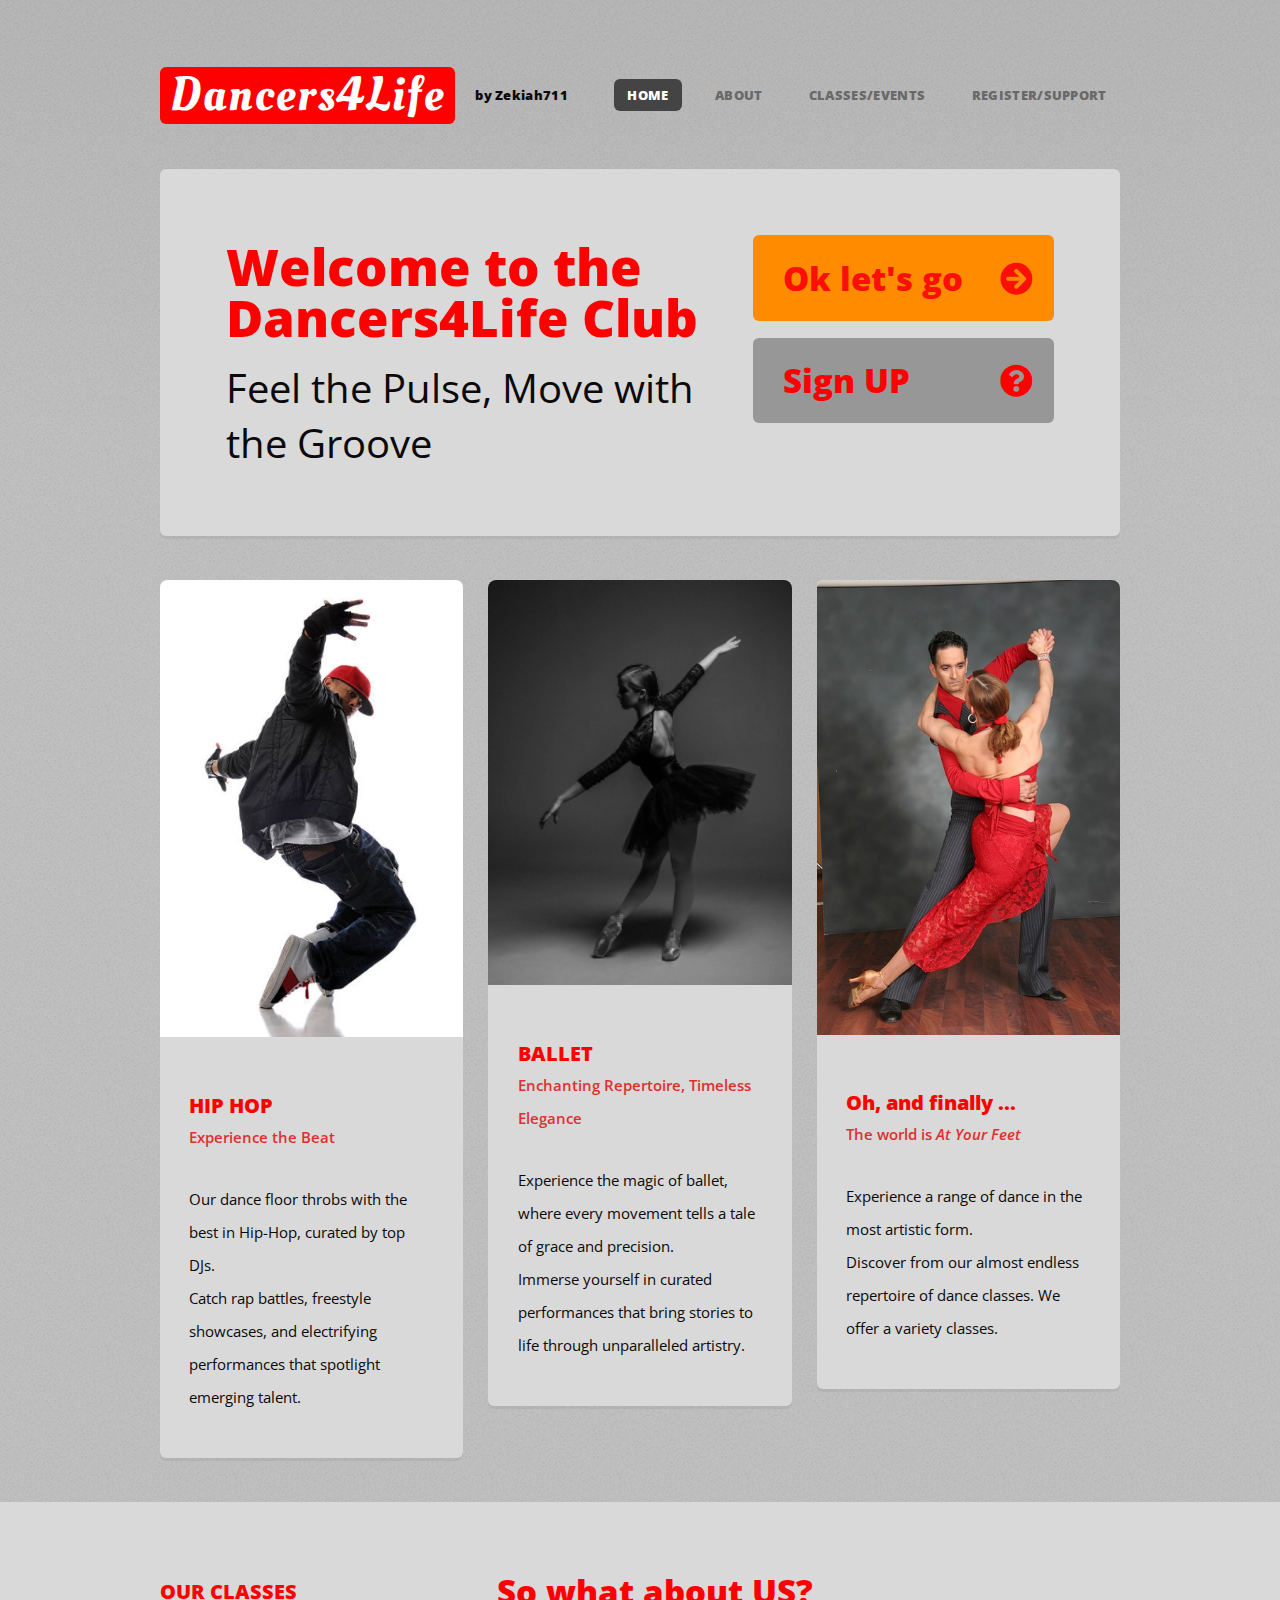
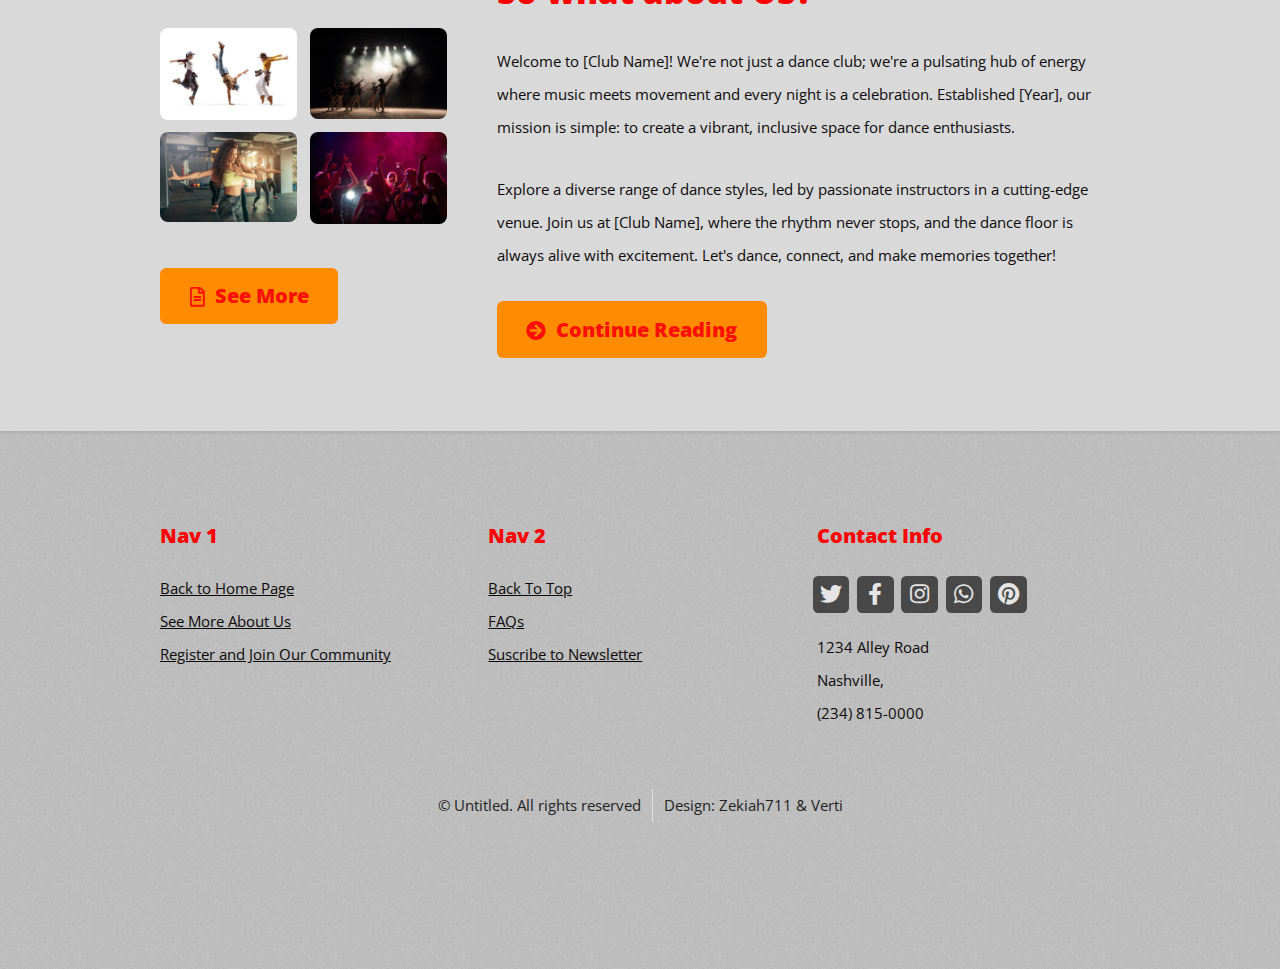
<file: index.html>
<!DOCTYPE HTML>
<html>
	<head>
		<title>Dancers4Life Club</title>
		<meta charset="utf-8" />
		<meta name="viewport" content="width=device-width, initial-scale=1, user-scalable=no" />
		<link rel="stylesheet" href="assets/css/main.css" />
	</head>
	<body class="is-preload homepage">
		<div id="page-wrapper">

			<!-- Header -->
				<div id="header-wrapper">
					<header id="header" class="container">

						<!-- Logo -->
							<div id="logo">
								<h1><a href="index.html">Dancers4Life</a></h1>
								<span>by Zekiah711</span>
							</div>

						<!-- Nav -->
							<nav id="nav">
								<ul>
									<li class="current"><a href="index.html">HOME</a></li>
									<li><a href="about.html">ABOUT</a></li>
									<li><a href="classes.html">CLASSES/EVENTS</a></li>
									<li><a href="contact.html">REGISTER/SUPPORT</a></li>
								</ul>
							</nav>

					</header>
				</div>

			<!-- Banner -->
				<div id="banner-wrapper">
					<div id="banner" class="box container">
						<div class="row">
							<div class="col-7 col-12-medium">
								<h2>Welcome to the Dancers4Life Club </h2>
								<p>Feel the Pulse, Move with the Groove </p>
							</div>
							<div class="col-5 col-12-medium">
								<ul>
									<li><a href="classes.html" class="button large icon solid fa-arrow-circle-right">Ok let's go</a></li>
									<li><a href="contact.html" class="button alt large icon solid fa-question-circle">Sign UP</a></li>
								</ul>
							</div>
						</div>
					</div>
				</div>

			<!-- Features -->
				<div id="features-wrapper">
					<div class="container">
						<div class="row">
							<div class="col-4 col-12-medium">

								<!-- Box -->
									<section class="box feature">
										<a href="classes.html" class="image featured"><img src="images/hiphop_homepage.jpg" alt="" /></a>
										<div class="inner">
											<header>
												<h2>HIP HOP </h2>
												<p><b>Experience the Beat</b></p>
											</header>
											<p>Our dance floor throbs with the best in Hip-Hop, curated by top DJs. <br>
											   Catch rap battles, freestyle showcases, and electrifying performances that spotlight emerging talent.
											</p>
										</div>
									</section>

							</div>
							<div class="col-4 col-12-medium">

								<!-- Box -->
									<section class="box feature">
										<a href="classes.html" class="image featured"><img src="images/ballet_homepage.jpg" alt="" /></a>
										<div class="inner">
											<header>
												<h2>BALLET</h2>
												<p><b>Enchanting Repertoire, Timeless Elegance</b></p>
											</header>
											<p>Experience the magic of ballet, where every movement tells a tale of grace and precision. <br>
												Immerse yourself in curated performances that bring stories to life through unparalleled artistry.
											</p>
										</div>
									</section>

							</div>
							<div class="col-4 col-12-medium">

								<!-- Box -->
									<section class="box feature">
										<a href="classes.html" class="image featured"><img src="images/salsa_homepage.jpg" alt="" /></a>
										<div class="inner">
											<header>
												<h2>Oh, and finally ...</h2>
												<p><b>The world is <i>At Your Feet</i></b></p>
											</header>
											<p>Experience a range of dance in the most artistic form.<br>
											  Discover from our almost endless repertoire of dance classes. We offer a variety classes.
											</p>
										</div>
									</section>

							</div>
						</div>
					</div>
				</div>

			<!-- Main -->
				<div id="main-wrapper">
					<div class="container">
						<div class="row gtr-200">
							<div class="col-4 col-12-medium">

								<!-- Sidebar -->
									<div id="sidebar">
										<section class="widget thumbnails">
											<h3>OUR CLASSES</h3>
											<div class="grid">
												<div class="row gtr-50">
													<div class="col-6"><a href="#" class="image fit"><img src="images/small_home01.jpg" alt="" /></a></div>
													<div class="col-6"><a href="#" class="image fit"><img src="images/small_home02.jpg" alt="" /></a></div>
													<div class="col-6"><a href="#" class="image fit"><img src="images/small_home03.jpg" alt="" /></a></div>
													<div class="col-6"><a href="#" class="image fit"><img src="images/small_home04.jpg" alt="" /></a></div>
												</div>
											</div>
											<a href="classes.html" class="button icon fa-file-alt">See More</a>
										</section>
									</div>

							</div>
							<div class="col-8 col-12-medium imp-medium">

								<!-- Content -->
									<div id="content">
										<section class="last">
											<h2>So what about US?</h2>
											<p>
												Welcome to [Club Name]! We're not just a dance club; we're 
												a pulsating hub of energy where music meets movement and every 
												night is a celebration. Established [Year], our mission is simple: 
												to create a vibrant, inclusive space for dance enthusiasts.
											</p>
											<p>
												Explore a diverse range of dance styles, led by passionate instructors in a
												cutting-edge venue. Join us at [Club Name], where the rhythm never 
												stops, and the dance floor is always alive with excitement. 
												Let's dance, connect, and make memories together!
											</p>
											<a href="about.html" class="button icon solid fa-arrow-circle-right">Continue Reading</a>
										</section>
									</div>

							</div>
						</div>
					</div>
				</div>


				<!-- Footer -->
				<div id="footer-wrapper">
					<footer id="footer" class="container">
						<div class="row">
						
	
							<!-- </div> -->
							<div class="col-4 col-6-medium col-12-small">
	
								<!-- Links -->
									<section class="widget links">
										<h3>Nav 1</h3>
										<ul class="style2">
											<li><a href="index.html">Back to Home Page</a></li>
											<li><a href="about.html">See More About Us</a></li>
											<li><a href="contact.html">Register and Join Our Community</a></li>
										</ul>
									</section>
	
							</div>
							<div class="col-4 col-6-medium col-12-small">
	
								<!-- Links -->
									<section class="widget links">
										<h3>Nav 2</h3>
										<ul class="style2">
											<li><a id="scrollToTopBtn" href="#">Back To Top</a></li>
											<li><a href="contact.html">FAQs</a></li>
											<li><a href="contact.html">Suscribe to Newsletter</a></li>
										</ul>
									</section>
	
							</div>
							<div class="col-4 col-6-medium col-12-small">
	
								<!-- Contact -->
									<section class="widget contact last">
										<h3>Contact Info</h3>
										<ul>
											<li><a href="#" class="icon brands fa-twitter"><span class="label">Twitter</span></a></li>
											<li><a href="#" class="icon brands fa-facebook-f"><span class="label">Facebook</span></a></li>
											<li><a href="#" class="icon brands fa-instagram"><span class="label">Instagram</span></a></li>
											<li><a href="#" class="icon brands fab fa-whatsapp"><span class="label">Whatsapp</span></a></li>
											<li><a href="#" class="icon brands fa-pinterest"><span class="label">Pinterest</span></a></li>
										</ul>
										<p>1234 Alley Road<br />
										Nashville, <br />
										(234) 815-0000</p>
									</section>
	
							</div>
						</div>
						<div class="row">
							<div class="col-12">
								<div id="copyright">
									<ul class="menu">
										<li class="copyCopy">&copy; Untitled. All rights reserved</li><li class="copyCopy">Design: Zekiah711 & Verti </li>
									</ul>
								</div>
							</div>
						</div>
					</footer>
				</div>
	
			</div>
	

		<!-- Scripts -->

			<script src="assets/js/jquery.min.js"></script>
			<script src="assets/js/jquery.dropotron.min.js"></script>
			<script src="assets/js/browser.min.js"></script>
			<script src="assets/js/breakpoints.min.js"></script>
			<script src="assets/js/util.js"></script>
			<script src="assets/js/main.js"></script>

	</body>
</html>
</file>
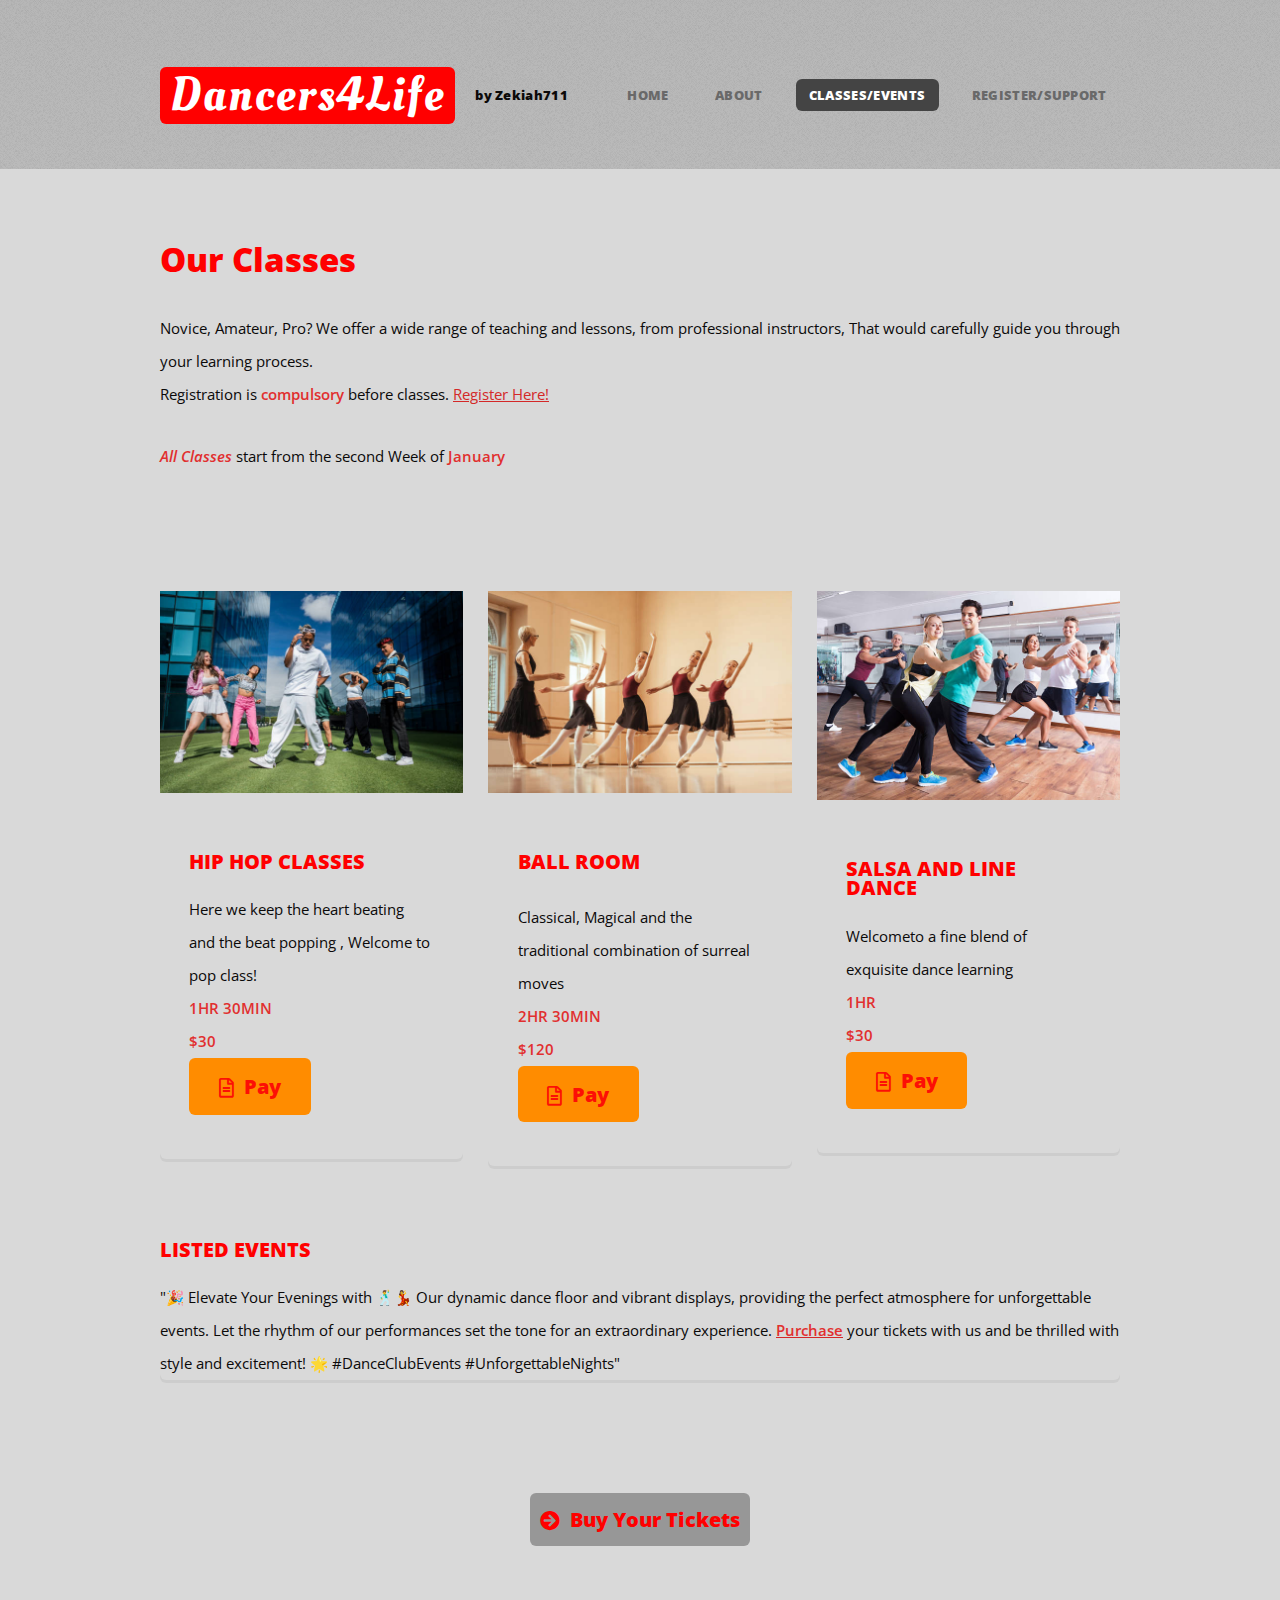
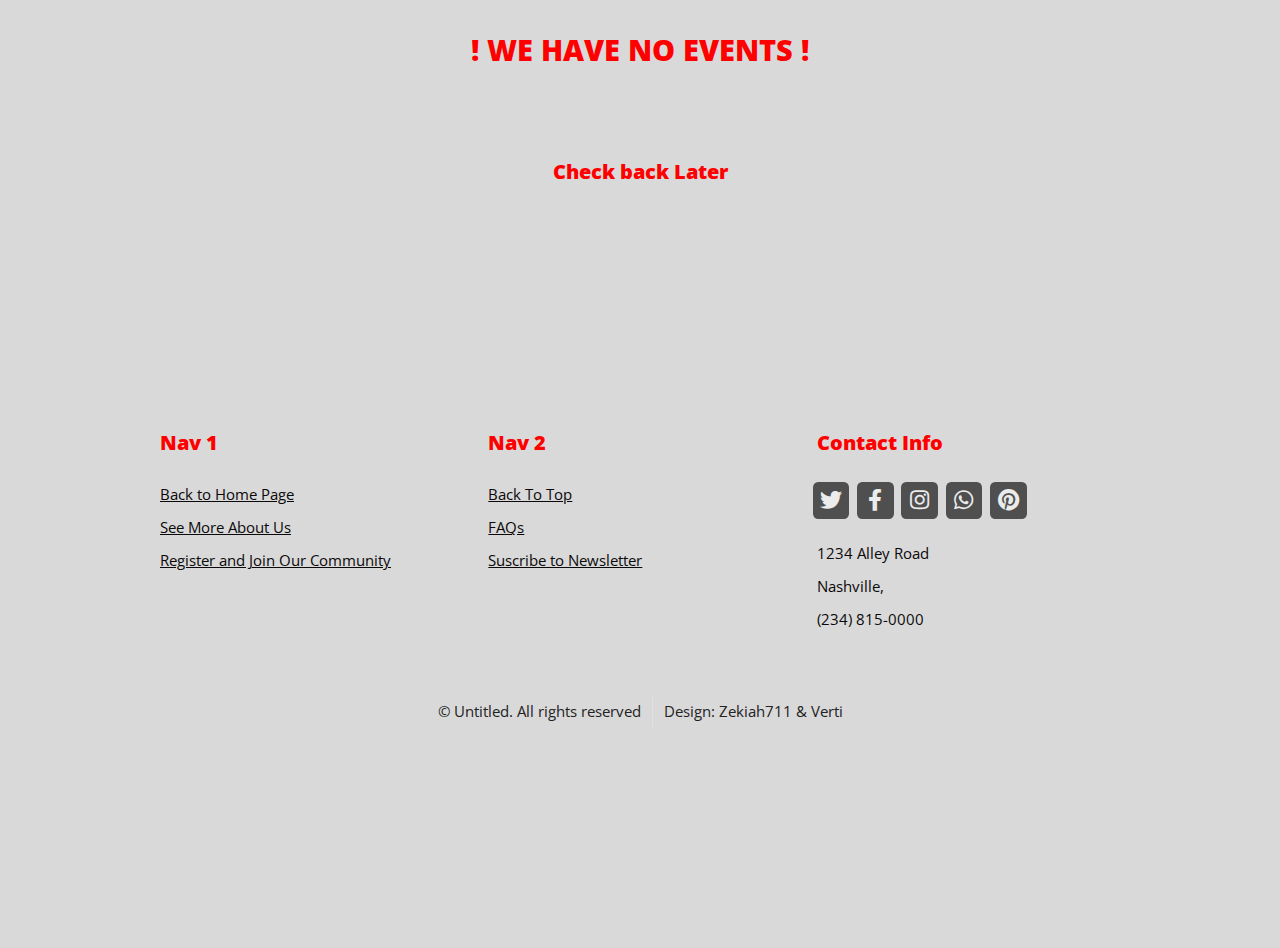
<file: classes.html>
<!DOCTYPE HTML>
<!--
	Verti by HTML5 UP
	html5up.net | @ajlkn
	Free for personal and commercial use under the CCA 3.0 license (html5up.net/license)
-->
<html>
	<head>
		<title>Dancers4Life Club</title>
		<meta charset="utf-8" />
		<meta name="viewport" content="width=device-width, initial-scale=1, user-scalable=no" />
		<link rel="stylesheet" href="assets/css/main.css" />
	</head>
	<body class="is-preload no-sidebar">
		<div id="page-wrapper">

			<!-- Header -->
				<div id="header-wrapper">
					<header id="header" class="container">

						<!-- Logo -->
						<div id="logo">
							<h1><a href="index.html">Dancers4Life</a></h1>
							<span>by Zekiah711</span>
						</div>

					<!-- Nav -->
						<nav id="nav">
							<ul>
								<li><a href="index.html">HOME</a></li>
								<li><a href="about.html">ABOUT</a></li>
								<li class="current"><a href="classes.html">CLASSES/EVENTS</a></li>
								<li><a href="contact.html">REGISTER/SUPPORT</a></li>
							</ul>
						</nav>

					</header>
				</div>

			<!-- Main -->
				<div id="main-wrapper">
					<div class="container">
						<div  id="content">

							<!-- Content -->
								<article>

									<h2>Our Classes</h2>

									<p> Novice, Amateur, Pro? We offer a wide range of teaching and lessons, from professional instructors,
									   That would carefully guide you through your learning process. <br>
									   Registration is <b>compulsory</b> before classes. <a href="contact.html">Register Here!</a>
									</p>
									<p>
										<i><strong>All Classes</strong></i> start from the second Week of <b>January</b>
									</p>
                                </article>

									<div id="features-wrapper">
										<div class="container">
											<div class="row">
												<div class="col-4 col-12-medium">
					
													<!-- Box -->
														<section class="box feature">
														<img class="image fit" src="images/hiphop teach.jpg" alt="" />
															<div class="inner">
															   <h2>HIP HOP CLASSES </h2>
															   <p> Here we keep the heart beating and the beat popping , Welcome to pop class!</p>
															   <p><b>1HR 30MIN</b></p>
							                                   <p><strong><b>$30</b> </strong></p>
                                                              <a class="button  icon fa-file-alt" href="payment.html">Pay</a> 
															</div>
														</section>
														
					
												</div>
												<div class="col-4 col-12-medium">
					
													<!-- Box -->
														<section class="box feature">
														<img class="image fit" src="images/ballet_teach.jpg" alt="" />
															<div class="inner">
																<header>
																	<h2>BALL ROOM </h2>
																</header>
																<p>Classical, Magical and the traditional combination of surreal moves</p>
															   <p><b>2HR 30MIN</b></p>
							                                   <p><b> $120 </b></p>
															   <a class="button  icon fa-file-alt"  href="payment.html">Pay</a> 
															</div>
														</section>
					
												</div>
												<div class="col-4 col-12-medium">
					
													<!-- Box -->
														<section class="box feature">
															<img class="image fit" src="images/salsa_teach.jpg" alt="" />
															<div class="inner">
															   <h2>SALSA AND LINE DANCE </h2>
															   <p> Welcometo a fine blend of exquisite dance learning</p>
															   <p><b>1HR</b></p>
							                                   <p><b> $30 </b></p>
															   <a class="button  icon fa-file-alt"  href="payment.html">Pay</a> 
															</div>
														</section>
											</div>
										</div>
									</div>
									<article class="box feature"  id="article2">

										<h2>LISTED EVENTS</h2>
	
										<p>"🎉 Elevate Your Evenings with  🕺💃 
											Our dynamic dance floor and vibrant displays, providing the 
											perfect atmosphere for unforgettable events.  
											Let the rhythm of our performances set the tone for an 
											extraordinary experience. <a href=""><strong>Purchase</strong></a> your tickets with us and 
											be thrilled with style and excitement! 🌟 
											#DanceClubEvents #UnforgettableNights"</p>
									</article>

									<div class="theLast" class="col-12 col-12-medium imp-medium">

										<!-- Content --> 
											<div >	
													<a href="" class="button icon alt solid fa-arrow-circle-right">Buy Your Tickets</a>
													<h1> ! WE HAVE NO EVENTS !</h1>
													<h3> Check back Later</h3>
											
											</div>
									</div>
						</div>
					</div>
				</div>


		
			<!-- Footer -->
			<div id="footer-wrapper">
				<footer id="footer" class="container">
					<div class="row">
					

						<!-- </div> -->
						<div class="col-4 col-6-medium col-12-small">

							<!-- Links -->
								<section class="widget links">
									<h3>Nav 1</h3>
									<ul class="style2">
										<li><a href="index.html">Back to Home Page</a></li>
										<li><a href="about.html">See More About Us</a></li>
										<li><a href="contact.html">Register and Join Our Community</a></li>
									</ul>
								</section>

						</div>
						<div class="col-4 col-6-medium col-12-small">

							<!-- Links -->
								<section class="widget links">
									<h3>Nav 2</h3>
									<ul class="style2">
										<li><a id="scrollToTopBtn" href="#">Back To Top</a></li>
										<li><a href="contact.html">FAQs</a></li>
										<li><a href="contact.html">Suscribe to Newsletter</a></li>
									</ul>
								</section>

						</div>
						<div class="col-4 col-6-medium col-12-small">

							<!-- Contact -->
								<section class="widget contact last">
									<h3>Contact Info</h3>
									<ul>
										<li><a href="#" class="icon brands fa-twitter"><span class="label">Twitter</span></a></li>
										<li><a href="#" class="icon brands fa-facebook-f"><span class="label">Facebook</span></a></li>
										<li><a href="#" class="icon brands fa-instagram"><span class="label">Instagram</span></a></li>
										<li><a href="#" class="icon brands fab fa-whatsapp"><span class="label">Whatsapp</span></a></li>
										<li><a href="#" class="icon brands fa-pinterest"><span class="label">Pinterest</span></a></li>
									</ul>
									<p>1234 Alley Road<br />
									Nashville, <br />
									(234) 815-0000</p>
								</section>

						</div>
					</div>
					<div class="row">
						<div class="col-12">
							<div id="copyright">
								<ul class="menu">
									<li class="copyCopy">&copy; Untitled. All rights reserved</li><li class="copyCopy">Design: Zekiah711 & Verti</li>
								</ul>
							</div>
						</div>
					</div>
				</footer>
			</div>

		</div>


		<!-- Scripts -->

			<script src="assets/js/jquery.min.js"></script>
			<script src="assets/js/jquery.dropotron.min.js"></script>
			<script src="assets/js/browser.min.js"></script>
			<script src="assets/js/breakpoints.min.js"></script>
			<script src="assets/js/util.js"></script>
			<script src="assets/js/main.js"></script>

	</body>
</html>
</file>
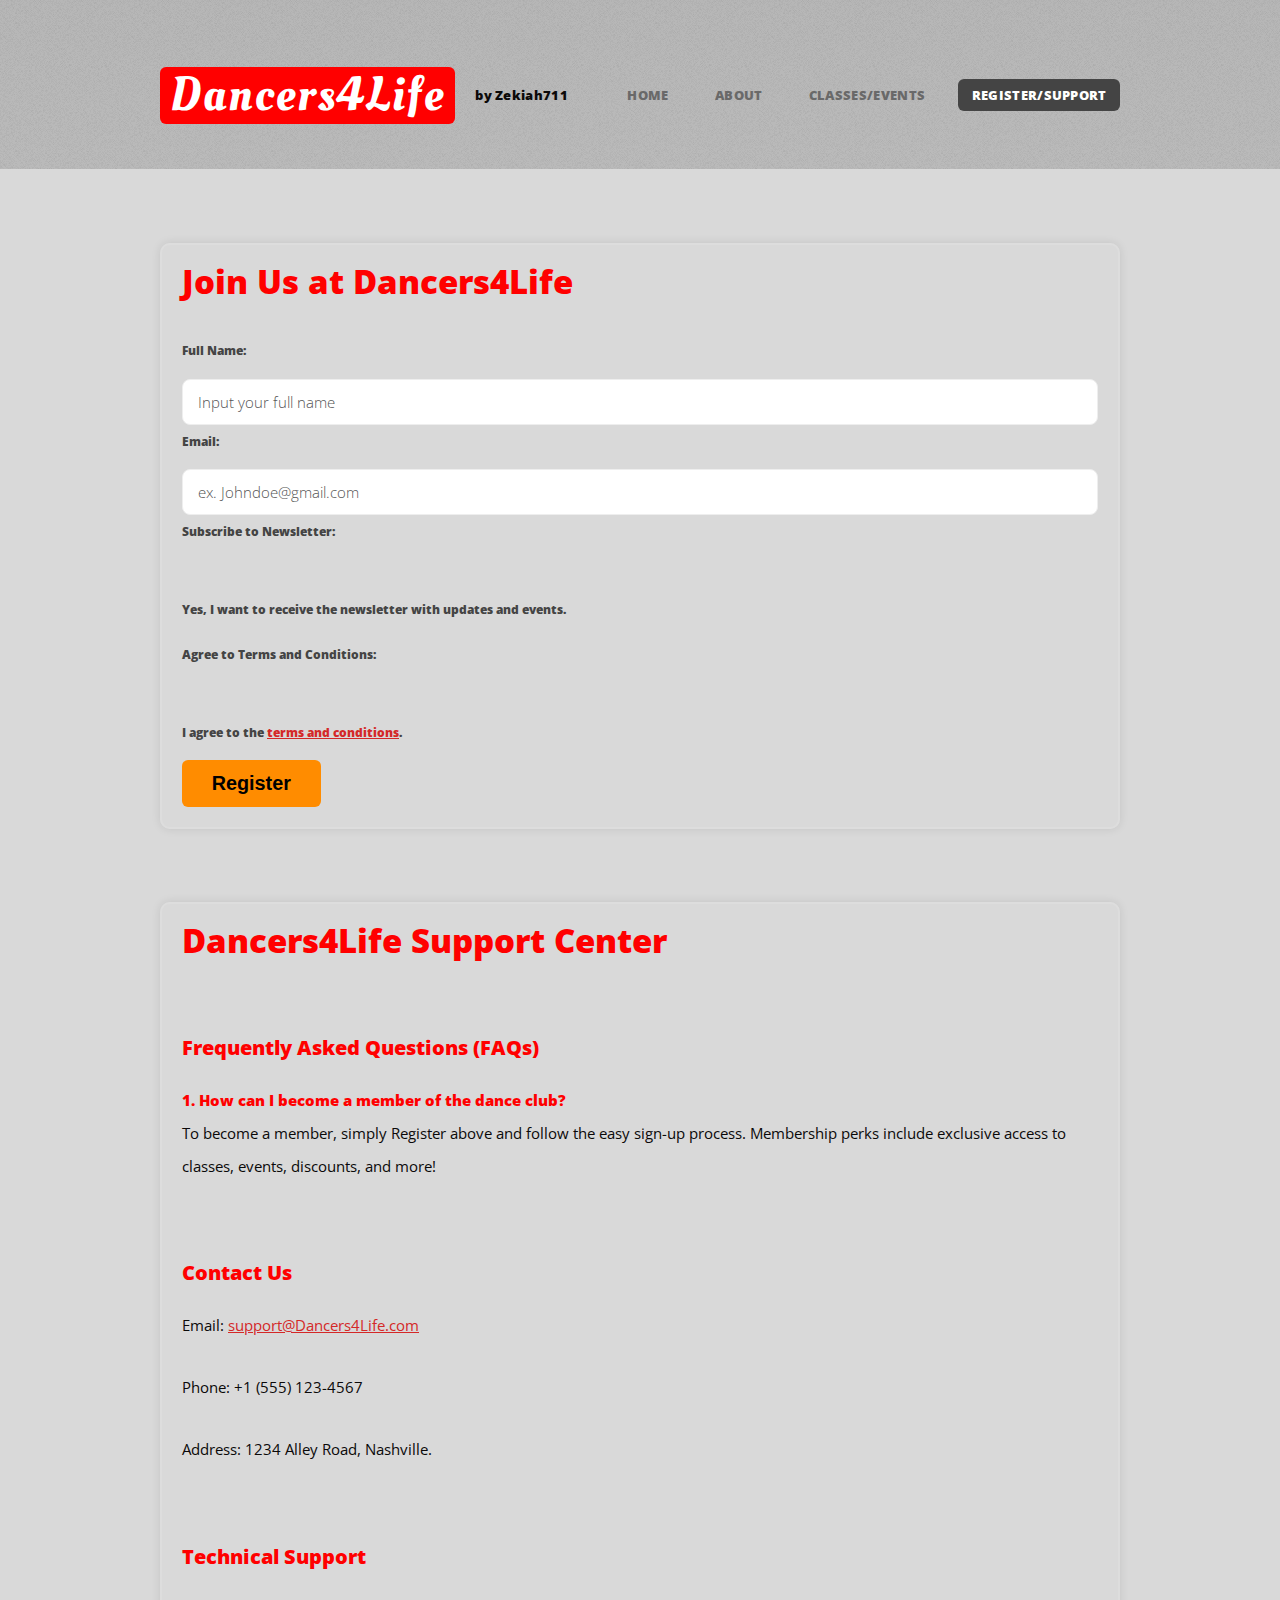
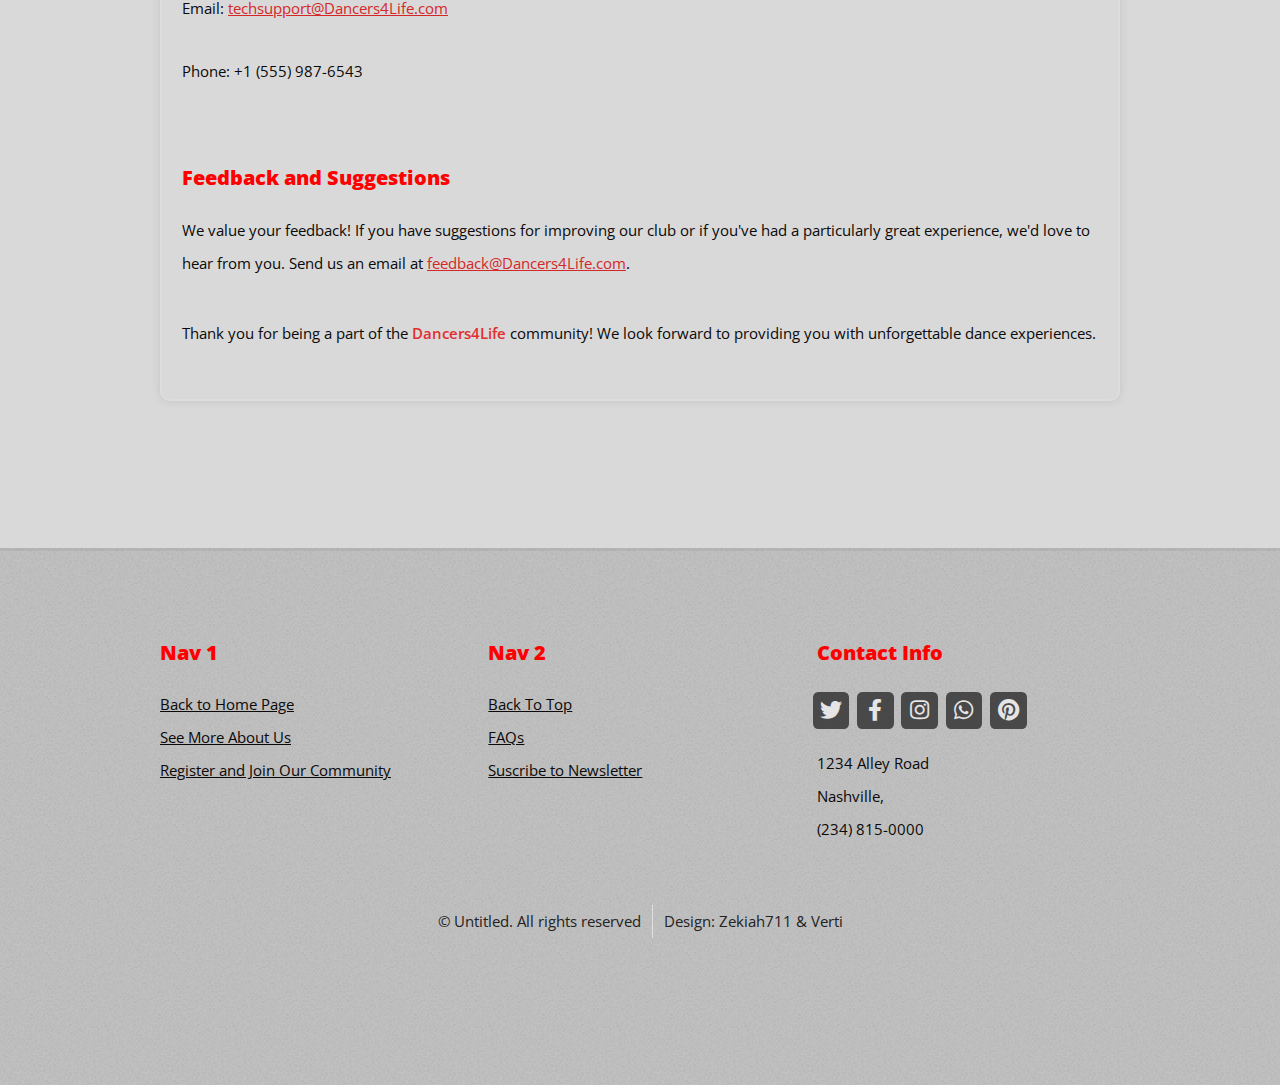
<file: contact.html>
<!DOCTYPE HTML>
<!--
	Verti by HTML5 UP
	html5up.net | @ajlkn
	Free for personal and commercial use under the CCA 3.0 license (html5up.net/license)
-->
<html>
	<head>
		<title>Dancers4Life Club</title>
		<meta charset="utf-8" />
		<meta name="viewport" content="width=device-width, initial-scale=1, user-scalable=no" />
		<link rel="stylesheet" href="assets/css/main.css" />
	</head>
	<body class="is-preload no-sidebar">
		<div id="page-wrapper">

			<!-- Header -->
				<div id="header-wrapper">
					<header id="header" class="container">

						<!-- Logo -->
						<div id="logo">
							<h1><a href="index.html">Dancers4Life</a></h1>
							<span>by Zekiah711</span>
						</div>

					<!-- Nav -->
						<nav id="nav">
							<ul>
								<li><a href="index.html">HOME</a></li>
								<li><a href="about.html">ABOUT</a></li>
								<li><a href="classes.html">CLASSES/EVENTS</a></li>
								<li class="current"><a href="contact.html">REGISTER/SUPPORT</a></li>
							</ul>
						</nav>
					</header>
				</div>

			<!-- Main -->
				<div id="main-wrapper">
					<div class="container">
						<div id="content">

							<!-- Content -->

							    
								<div class="registration-container">
									<h2>Join Us at Dancers4Life</h2>
									<form id="registrationForm" action="/submit_registration" method="post">
									  <label for="fullName">Full Name:</label>
									  <input type="text"  placeholder="Input your full name" id="fullName" name="fullName" required>
								
									  <label for="email">Email:</label>
									  <input type="email"  placeholder="ex. Johndoe@gmail.com"  id="email" name="email" required>
								
									  <label for="subscribeNewsletter">Subscribe to Newsletter:</label>
									  <input type="checkbox" id="subscribeNewsletter" name="subscribeNewsletter">
									  <span class="checkmark"></span>
									  <label class="newsletter-label" for="subscribeNewsletter">Yes, I want to receive the newsletter with updates and events.</label>
								
									  <label for="agreeTerms">Agree to Terms and Conditions:</label>
									  <input type="checkbox" id="agreeTerms" name="agreeTerms" required>
									  <span class="checkmark"></span>
									  <label class="terms-label" for="agreeTerms">I agree to the <a href="/terms" target="_blank">terms and conditions</a>.</label>
								
									  <button type="submit">Register</button>
									</form>
								  </div>

								  <div  class="registration-container">

									<header>
									  <h2> Dancers4Life Support Center</h2>
									</header>
								

									<main>
								
									  <section id="faq">
										<h3>Frequently Asked Questions (FAQs)</h3>
								
										<article>
										  <h4>1. How can I become a member of the dance club?</h4>
										  <p>To become a member, simply Register above and follow the easy sign-up process. Membership perks include exclusive access to classes, events, discounts, and more!</p>
										</article>
								
										<!-- Add more FAQ articles as needed -->
								
									  </section>
								
									  <section id="contact">
										<h3>Contact Us</h3>
								
										<address>
										  <p>Email: <a href="mailto:support@[danceclubname].com">support@Dancers4Life.com</a></p>
										  <p>Phone: +1 (555) 123-4567</p>
										  <p>Address: 1234 Alley Road, Nashville.</p>
										</address>
									  </section>
								
									  <section id="tech-support">
										<h3>Technical Support</h3>
								
										<address>
										  <p>Email: <a href="mailto:techsupport@[danceclubname].com">techsupport@Dancers4Life.com</a></p>
										  <p>Phone: +1 (555) 987-6543</p>
										</address>
									  </section>
								
									  <section id="feedback">
										<h3>Feedback and Suggestions</h3>
								
										<p>We value your feedback! If you have suggestions for improving our club or if you've had a particularly great experience, we'd love to hear from you. Send us an email at <a href="mailto:feedback@[danceclubname].com">feedback@Dancers4Life.com</a>.</p>
									  </section>
								
									</main>
								
									<footer>
									  <p>Thank you for being a part of the <strong>Dancers4Life</strong> community! We look forward to providing you with unforgettable dance experiences.</p>
									</footer>
								
								  </div>
								

							

						</div>
					</div>
				</div>

		
					<!-- placeholder="Input your full name"
					 placeholder="ex. Johndoe@gmail.com" -->

					
					 <!-- Footer -->
					 <div id="footer-wrapper">
						 <footer id="footer" class="container">
							 <div class="row">
							 
		 
								 <!-- </div> -->
								 <div class="col-4 col-6-medium col-12-small">
		 
									 <!-- Links -->
										 <section class="widget links">
											 <h3>Nav 1</h3>
											 <ul class="style2">
												 <li><a href="index.html">Back to Home Page</a></li>
												 <li><a href="about.html">See More About Us</a></li>
												 <li><a href="contact.html">Register and Join Our Community</a></li>
											 </ul>
										 </section>
		 
								 </div>
								 <div class="col-4 col-6-medium col-12-small">
		 
									 <!-- Links -->
										 <section class="widget links">
											 <h3>Nav 2</h3>
											 <ul class="style2">
												 <li><a id="scrollToTopBtn" href="#">Back To Top</a></li>
												 <li><a href="contact.html">FAQs</a></li>
												 <li><a href="contact.html">Suscribe to Newsletter</a></li>
											 </ul>
										 </section>
		 
								 </div>
								 <div class="col-4 col-6-medium col-12-small">
		 
									 <!-- Contact -->
										 <section class="widget contact last">
											 <h3>Contact Info</h3>
											 <ul>
												 <li><a href="#" class="icon brands fa-twitter"><span class="label">Twitter</span></a></li>
												 <li><a href="#" class="icon brands fa-facebook-f"><span class="label">Facebook</span></a></li>
												 <li><a href="#" class="icon brands fa-instagram"><span class="label">Instagram</span></a></li>
												 <li><a href="#" class="icon brands fab fa-whatsapp"><span class="label">Whatsapp</span></a></li>
												 <li><a href="#" class="icon brands fa-pinterest"><span class="label">Pinterest</span></a></li>
											 </ul>
											 <p>1234 Alley Road<br />
											 Nashville, <br />
											 (234) 815-0000</p>
										 </section>
		 
								 </div>
							 </div>
							 <div class="row">
								 <div class="col-12">
									 <div id="copyright">
										 <ul class="menu">
											<li class="copyCopy">&copy; Untitled. All rights reserved</li><li class="copyCopy">Design: Zekiah711 & Verti</li>
										 </ul>
									 </div>
								 </div>
							 </div>
						 </footer>
					 </div>
		 
				 </div>
		 

		<!-- Scripts -->

			<script src="assets/js/jquery.min.js"></script>
			<script src="assets/js/jquery.dropotron.min.js"></script>
			<script src="assets/js/browser.min.js"></script>
			<script src="assets/js/breakpoints.min.js"></script>
			<script src="assets/js/util.js"></script>
			<script src="assets/js/main.js"></script>

	</body>
</html>
</file>
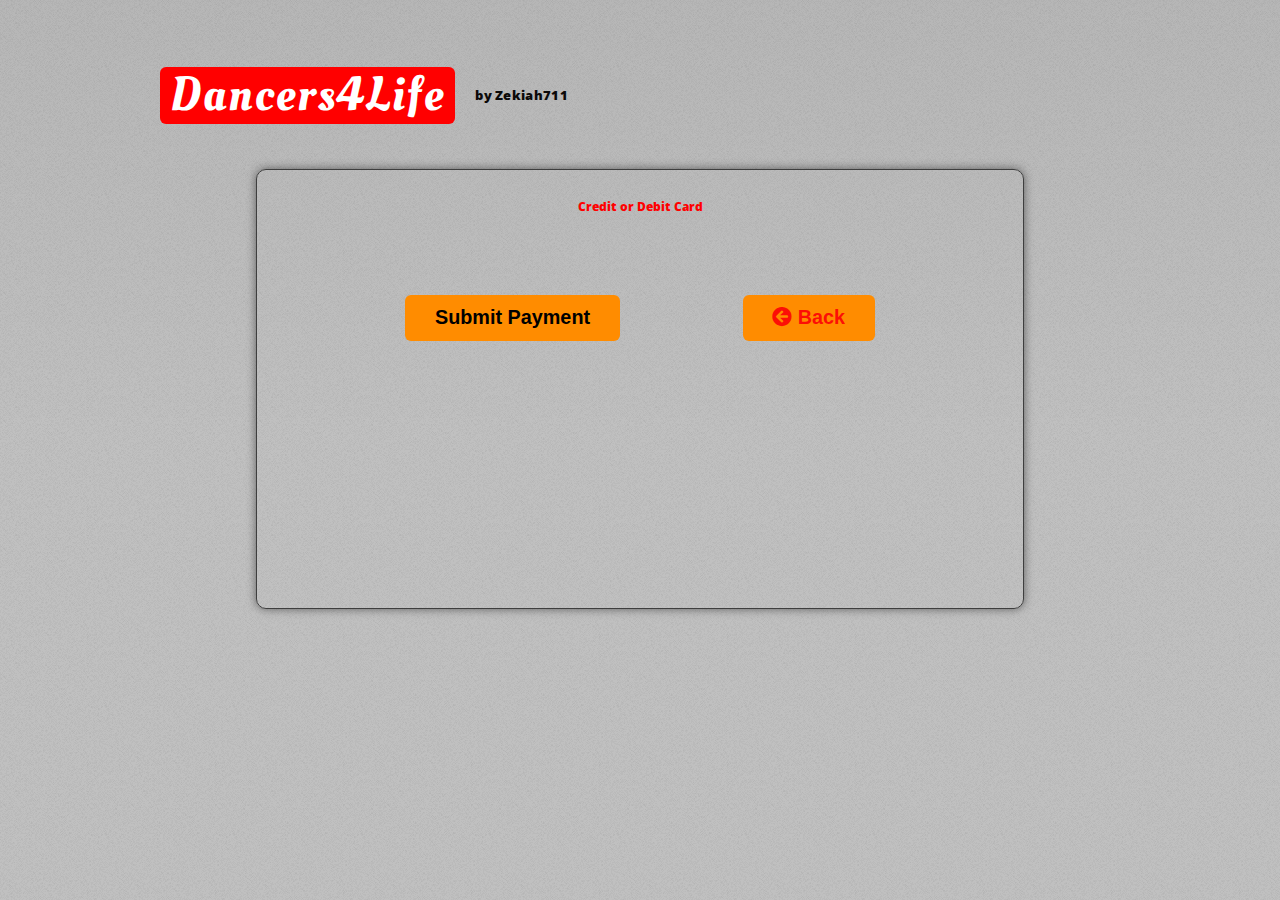
<file: payment.html>
<!DOCTYPE HTML>

<html>
	<head>
		<title>D4L Payment Website</title>
		<meta charset="utf-8" />
		<meta name="viewport" content="width=device-width, initial-scale=1, user-scalable=no" />
		<link rel="stylesheet" href="assets/css/main.css" />
		<script src="https://js.stripe.com/v3/"></script>
	</head>
	<body class="is-preload right-sidebar">
		<div id="page-wrapper">

			<!-- Header -->
				<div id="header-wrapper">
					<header id="header" class="container">

						<!-- Logo -->
						<div id="logo">
							<h1><a href="index.html">Dancers4Life</a></h1>
							<span>by Zekiah711</span>
						</div>
					</header>
				</div>

			<!-- Main -->
					<div class="paymentContainer">
								<div>
									<form id="payment-form">
										<label for="card-element">
										<h1>Credit or Debit Card</h1>
										</label>
										<div id="card-element">
										  <!-- A Stripe Element will be inserted here. -->
										</div>
									
										<!-- Used to display form errors. -->
										<div id="card-errors" role="alert"></div>
									
										<button type="button" id="submit-payment">Submit Payment</button>
										<button> <a class= " large icon solid fa-arrow-circle-left" href="classes.html"> Back </a></button>
									  </form>
									</div>
							    </div>
							
					</div>
					
				

			
		<!-- Scripts -->

			<script src="assets/js/jquery.min.js"></script>
			<script src="assets/js/jquery.dropotron.min.js"></script>
			<script src="assets/js/browser.min.js"></script>
			<script src="assets/js/breakpoints.min.js"></script>
			<script src="assets/js/util.js"></script>
			<script src="assets/js/main.js"></script>

			<script>
				document.addEventListener('DOMContentLoaded', function () {
				  // Your Stripe.js and custom JavaScript code here
				  var stripe = Stripe('your-publishable-key');
				  var elements = stripe.elements();
			
				  // Create an instance of the card Element.
				  var card = elements.create('card');
			
				  // Add an instance of the card Element into the `card-element` div.
				  card.mount('#card-element');
			
				  // Handle real-time validation errors from the card Element.
				  card.addEventListener('change', function (event) {
					var displayError = document.getElementById('card-errors');
					if (event.error) {
					  displayError.textContent = event.error.message;
					} else {
					  displayError.textContent = '';
					}
				  });
			
				  // Handle form submission.
				  var submitButton = document.getElementById('submit-payment');
				  submitButton.addEventListener('click', function () {
					stripe.createPaymentMethod({
					  type: 'card',
					  card: card,
					}).then(function (result) {
					  if (result.error) {
						// Inform the user if there was an error.
						var errorElement = document.getElementById('card-errors');
						errorElement.textContent = result.error.message;
					  } else {
						// Send result.paymentMethod.id to your server.
						console.log(result.paymentMethod.id);
						// You can handle the payment method ID as needed, either sending it to your server for processing or using it on the client side.
					  }
					});
				  });
				});
			  </script>
			
			


	</body>
</html>
</file>
<file: assets/css/main.css>
@import url("fontawesome-all.min.css");
@import url("https://fonts.googleapis.com/css?family=Oleo+Script:400|Open+Sans:300,300italic,600,600italic,800");

/*
	Verti by HTML5 UP
	html5up.net | @ajlkn
	Free for personal and commercial use under the CCA 3.0 license (html5up.net/license)
*/

html, body, div, span, applet, object,
iframe, h1, h2, h3, h4, h5, h6, p, blockquote,
pre, a, abbr, acronym, address, big, cite,
code, del, dfn, em, img, ins, kbd, q, s, samp,
small, strike, strong, sub, sup, tt, var, b,
u, i, center, dl, dt, dd, ol, ul, li, fieldset,
form, label, legend, table, caption, tbody,
tfoot, thead, tr, th, td, article, aside,
canvas, details, embed, figure, figcaption,
footer, header, hgroup, menu, nav, output, ruby,
section, summary, time, mark, audio, video {
	margin: 0;
	padding: 0;
	border: 0;
	font-size: 100%;
	font: inherit;
	vertical-align: baseline;}

article, aside, details, figcaption, figure,
footer, header, hgroup, menu, nav, section {
	display: block;}

body {
	line-height: 1;
}

ol, ul {
	list-style: none;
}

blockquote, q {
	quotes: none;
}

	blockquote:before, blockquote:after, q:before, q:after {
		content: '';
		content: none;
	}

table {
	border-collapse: collapse;
	border-spacing: 0;
}

body {
	-webkit-text-size-adjust: none;
}

mark {
	background-color: transparent;
	color: inherit;
}

input::-moz-focus-inner {
	border: 0;
	padding: 0;
}

input, select, textarea {
	-moz-appearance: none;
	-webkit-appearance: none;
	-ms-appearance: none;
	appearance: none;
}



/* Basic */

	@-ms-viewport {
		width: device-width;
	}

	html {
		box-sizing: border-box;
	}

	*, *:before, *:after {
		box-sizing: inherit;
	}

	body {
		background-image: -moz-linear-gradient(top, rgba(0, 0, 0, 0.05), rgba(0, 0, 0, 0)), url("images/bg01.png");
		background-image: -webkit-linear-gradient(top, rgba(0, 0, 0, 0.05), rgba(0, 0, 0, 0)), url("images/bg01.png");
		background-image: -ms-linear-gradient(top, rgba(0, 0, 0, 0.05), rgba(0, 0, 0, 0)), url("images/bg01.png");
		background-image: linear-gradient(top, rgba(0, 0, 0, 0.05), rgba(0, 0, 0, 0)), url("images/bg01.png");
		background-color: rgb(192,192,192);
		background-position: top left, top left;
		background-repeat: repeat-x, repeat;
		background-size: 100% 30em, auto;
		font-family: 'Open Sans', sans-serif;
		font-size: 13pt;
		color: #0b0909;
		font-weight: 400;
		line-height: 2.25em;
	}

		body.is-preload *, body.is-preload *:before, body.is-preload *:after {
			-moz-animation: none !important;
			-webkit-animation: none !important;
			-ms-animation: none !important;
			animation: none !important;
			-moz-transition: none !important;
			-webkit-transition: none !important;
			-ms-transition: none !important;
			transition: none !important;
		}

	input, select, textarea {
		font-family: 'Open Sans', sans-serif;
		font-size: 13pt;
		color: #696969;
		font-weight: 300;
		line-height: 2.25em;
	}

	a {
		color: #d42828;
		text-decoration: underline;
	}

		a:hover {
			text-decoration: none;
		}

	h1, h2, h3, h4, h5, h6 {
		color:rgb(255, 0, 0);
		font-weight: 800;
	}

		h1 a, h2 a, h3 a, h4 a, h5 a, h6 a {
			color: inherit;
			text-decoration: none;
			outline: 0;
		}

	h2 {
		font-size: 2.25em;
		margin: 0 0 1.1em 0;
		line-height: 1em;
	}

	h3 {
		font-size: 1.35em;
		margin: 0 0 1em 0;
	}

	b, strong {
		font-weight: 600;
		color: #e12f2f;
	}

	i, em {
		font-style: italic;
	}

	br.clear {
		clear: both;
	}

	sub {
		position: relative;
		top: 0.5em;
		font-size: 0.8em;
	}

	sup {
		position: relative;
		top: -0.5em;
		font-size: 0.8em;
	}

	hr {
		border: 0;
		border-top: solid 1px #eee;
	}

	blockquote {
		border-left: solid 0.5em #eee;
		padding: 1em 0 1em 2em;
		font-style: italic;
	}

	p, ul, ol, dl, table {
		margin-bottom: 2em;
	}

/* Container */

	.container {
		margin: 0 auto;
		max-width: 100%;
		width: 1400px;
	}

		@media screen and (max-width: 1680px) {

			.container {
				width: 1200px;
			}

		} 

		@media screen and (max-width: 1280px) {

			.container {
				width: 960px;
			}

		}

		@media screen and (max-width: 980px) {

			.container {
				width: 90%;
			}

		}

		@media screen and (max-width: 736px) {

			.container {
				width: 100%;
			}

		}

/* Row */

	.row {
		display: flex;
		flex-wrap: wrap;
		box-sizing: border-box;
		align-items: stretch;
	}

		.row > * {
			box-sizing: border-box;
		}

		.row.gtr-uniform > * > :last-child {
			margin-bottom: 0;
		}

		.row.aln-left {
			justify-content: flex-start;
		}

		.row.aln-center {
			justify-content: center;
		}

		.row.aln-right {
			justify-content: flex-end;
		}

		.row.aln-top {
			align-items: flex-start;
		}

		.row.aln-middle {
			align-items: center;
		}

		.row.aln-bottom {
			align-items: flex-end;
		}

		.row > .imp {
			order: -1;
		}

		.row > .col-1 {
			width: 8.33333%;
		}

		.row > .off-1 {
			margin-left: 8.33333%;
		}

		.row > .col-2 {
			width: 16.66667%;
		}

		.row > .off-2 {
			margin-left: 16.66667%;
		}

		.row > .col-3 {
			width: 25%;
		}

		.row > .off-3 {
			margin-left: 25%;
		}

		.row > .col-4 {
			width: 33.33333%;
		}

		.row > .off-4 {
			margin-left: 33.33333%;
		}

		.row > .col-5 {
			width: 41.66667%;
		}

		.row > .off-5 {
			margin-left: 41.66667%;
		}

		.row > .col-6 {
			width: 50%;
		}

		.row > .off-6 {
			margin-left: 50%;
		}

		.row > .col-7 {
			width: 58.33333%;
		}

		.row > .off-7 {
			margin-left: 58.33333%;
		}

		.row > .col-8 {
			width: 66.66667%;
		}

		.row > .off-8 {
			margin-left: 66.66667%;
		}

		.row > .col-9 {
			width: 75%;
		}

		.row > .off-9 {
			margin-left: 75%;
		}

		.row > .col-10 {
			width: 83.33333%;
		}

		.row > .off-10 {
			margin-left: 83.33333%;
		}

		.row > .col-11 {
			width: 91.66667%;
		}

		.row > .off-11 {
			margin-left: 91.66667%;
		}

		.row > .col-12 {
			width: 100%;
		}

		.row > .off-12 {
			margin-left: 100%;
		}

		.row.gtr-0 {
			margin-top: 0px;
			margin-left: 0px;
		}

			.row.gtr-0 > * {
				padding: 0px 0 0 0px;
			}

			.row.gtr-0.gtr-uniform {
				margin-top: 0px;
			}

				.row.gtr-0.gtr-uniform > * {
					padding-top: 0px;
				}

		.row.gtr-25 {
			margin-top: -10px;
			margin-left: -10px;
		}

			.row.gtr-25 > * {
				padding: 10px 0 0 10px;
			}

			.row.gtr-25.gtr-uniform {
				margin-top: -10px;
			}

				.row.gtr-25.gtr-uniform > * {
					padding-top: 10px;
				}

		.row.gtr-50 {
			margin-top: -20px;
			margin-left: -20px;
		}

			.row.gtr-50 > * {
				padding: 20px 0 0 20px;
			}

			.row.gtr-50.gtr-uniform {
				margin-top: -20px;
			}

				.row.gtr-50.gtr-uniform > * {
					padding-top: 20px;
				}

		.row {
			margin-top: -40px;
			margin-left: -40px;
		}

			.row > * {
				padding: 40px 0 0 40px;
			}

			.row.gtr-uniform {
				margin-top: -40px;
			}

				.row.gtr-uniform > * {
					padding-top: 40px;
				}

		.row.gtr-150 {
			margin-top: -60px;
			margin-left: -60px;
		}

			.row.gtr-150 > * {
				padding: 60px 0 0 60px;
			}

			.row.gtr-150.gtr-uniform {
				margin-top: -60px;
			}

				.row.gtr-150.gtr-uniform > * {
					padding-top: 60px;
				}

		.row.gtr-200 {
			margin-top: -80px;
			margin-left: -80px;
		}

			.row.gtr-200 > * {
				padding: 80px 0 0 80px;
			}

			.row.gtr-200.gtr-uniform {
				margin-top: -80px;
			}

				.row.gtr-200.gtr-uniform > * {
					padding-top: 80px;
				}

		@media screen and (max-width: 1680px) {

			.row {
				display: flex;
				flex-wrap: wrap;
				box-sizing: border-box;
				align-items: stretch;
			}

				.row > * {
					box-sizing: border-box;
				}

				.row.gtr-uniform > * > :last-child {
					margin-bottom: 0;
				}

				.row.aln-left {
					justify-content: flex-start;
				}

				.row.aln-center {
					justify-content: center;
				}

				.row.aln-right {
					justify-content: flex-end;
				}

				.row.aln-top {
					align-items: flex-start;
				}

				.row.aln-middle {
					align-items: center;
				}

				.row.aln-bottom {
					align-items: flex-end;
				}

				.row > .imp-xlarge {
					order: -1;
				}

				.row > .col-1-xlarge {
					width: 8.33333%;
				}

				.row > .off-1-xlarge {
					margin-left: 8.33333%;
				}

				.row > .col-2-xlarge {
					width: 16.66667%;
				}

				.row > .off-2-xlarge {
					margin-left: 16.66667%;
				}

				.row > .col-3-xlarge {
					width: 25%;
				}

				.row > .off-3-xlarge {
					margin-left: 25%;
				}

				.row > .col-4-xlarge {
					width: 33.33333%;
				}

				.row > .off-4-xlarge {
					margin-left: 33.33333%;
				}

				.row > .col-5-xlarge {
					width: 41.66667%;
				}

				.row > .off-5-xlarge {
					margin-left: 41.66667%;
				}

				.row > .col-6-xlarge {
					width: 50%;
				}

				.row > .off-6-xlarge {
					margin-left: 50%;
				}

				.row > .col-7-xlarge {
					width: 58.33333%;
				}

				.row > .off-7-xlarge {
					margin-left: 58.33333%;
				}

				.row > .col-8-xlarge {
					width: 66.66667%;
				}

				.row > .off-8-xlarge {
					margin-left: 66.66667%;
				}

				.row > .col-9-xlarge {
					width: 75%;
				}

				.row > .off-9-xlarge {
					margin-left: 75%;
				}

				.row > .col-10-xlarge {
					width: 83.33333%;
				}

				.row > .off-10-xlarge {
					margin-left: 83.33333%;
				}

				.row > .col-11-xlarge {
					width: 91.66667%;
				}

				.row > .off-11-xlarge {
					margin-left: 91.66667%;
				}

				.row > .col-12-xlarge {
					width: 100%;
				}

				.row > .off-12-xlarge {
					margin-left: 100%;
				}

				.row.gtr-0 {
					margin-top: 0px;
					margin-left: 0px;
				}

					.row.gtr-0 > * {
						padding: 0px 0 0 0px;
					}

					.row.gtr-0.gtr-uniform {
						margin-top: 0px;
					}

						.row.gtr-0.gtr-uniform > * {
							padding-top: 0px;
						}

				.row.gtr-25 {
					margin-top: -10px;
					margin-left: -10px;
				}

					.row.gtr-25 > * {
						padding: 10px 0 0 10px;
					}

					.row.gtr-25.gtr-uniform {
						margin-top: -10px;
					}

						.row.gtr-25.gtr-uniform > * {
							padding-top: 10px;
						}

				.row.gtr-50 {
					margin-top: -20px;
					margin-left: -20px;
				}

					.row.gtr-50 > * {
						padding: 20px 0 0 20px;
					}

					.row.gtr-50.gtr-uniform {
						margin-top: -20px;
					}

						.row.gtr-50.gtr-uniform > * {
							padding-top: 20px;
						}

				.row {
					margin-top: -40px;
					margin-left: -40px;
				}

					.row > * {
						padding: 40px 0 0 40px;
					}

					.row.gtr-uniform {
						margin-top: -40px;
					}

						.row.gtr-uniform > * {
							padding-top: 40px;
						}

				.row.gtr-150 {
					margin-top: -60px;
					margin-left: -60px;
				}

					.row.gtr-150 > * {
						padding: 60px 0 0 60px;
					}

					.row.gtr-150.gtr-uniform {
						margin-top: -60px;
					}

						.row.gtr-150.gtr-uniform > * {
							padding-top: 60px;
						}

				.row.gtr-200 {
					margin-top: -80px;
					margin-left: -80px;
				}

					.row.gtr-200 > * {
						padding: 80px 0 0 80px;
					}

					.row.gtr-200.gtr-uniform {
						margin-top: -80px;
					}

						.row.gtr-200.gtr-uniform > * {
							padding-top: 80px;
						}

		}

		@media screen and (max-width: 1280px) {

			.row {
				display: flex;
				flex-wrap: wrap;
				box-sizing: border-box;
				align-items: stretch;
			}

				.row > * {
					box-sizing: border-box;
				}

				.row.gtr-uniform > * > :last-child {
					margin-bottom: 0;
				}

				.row.aln-left {
					justify-content: flex-start;
				}

				.row.aln-center {
					justify-content: center;
				}

				.row.aln-right {
					justify-content: flex-end;
				}

				.row.aln-top {
					align-items: flex-start;
				}

				.row.aln-middle {
					align-items: center;
				}

				.row.aln-bottom {
					align-items: flex-end;
				}

				.row > .imp-large {
					order: -1;
				}

				.row > .col-1-large {
					width: 8.33333%;
				}

				.row > .off-1-large {
					margin-left: 8.33333%;
				}

				.row > .col-2-large {
					width: 16.66667%;
				}

				.row > .off-2-large {
					margin-left: 16.66667%;
				}

				.row > .col-3-large {
					width: 25%;
				}

				.row > .off-3-large {
					margin-left: 25%;
				}

				.row > .col-4-large {
					width: 33.33333%;
				}

				.row > .off-4-large {
					margin-left: 33.33333%;
				}

				.row > .col-5-large {
					width: 41.66667%;
				}

				.row > .off-5-large {
					margin-left: 41.66667%;
				}

				.row > .col-6-large {
					width: 50%;
				}

				.row > .off-6-large {
					margin-left: 50%;
				}

				.row > .col-7-large {
					width: 58.33333%;
				}

				.row > .off-7-large {
					margin-left: 58.33333%;
				}

				.row > .col-8-large {
					width: 66.66667%;
				}

				.row > .off-8-large {
					margin-left: 66.66667%;
				}

				.row > .col-9-large {
					width: 75%;
				}

				.row > .off-9-large {
					margin-left: 75%;
				}

				.row > .col-10-large {
					width: 83.33333%;
				}

				.row > .off-10-large {
					margin-left: 83.33333%;
				}

				.row > .col-11-large {
					width: 91.66667%;
				}

				.row > .off-11-large {
					margin-left: 91.66667%;
				}

				.row > .col-12-large {
					width: 100%;
				}

				.row > .off-12-large {
					margin-left: 100%;
				}

				.row.gtr-0 {
					margin-top: 0px;
					margin-left: 0px;
				}

					.row.gtr-0 > * {
						padding: 0px 0 0 0px;
					}

					.row.gtr-0.gtr-uniform {
						margin-top: 0px;
					}

						.row.gtr-0.gtr-uniform > * {
							padding-top: 0px;
						}

				.row.gtr-25 {
					margin-top: -6.25px;
					margin-left: -6.25px;
				}

					.row.gtr-25 > * {
						padding: 6.25px 0 0 6.25px;
					}

					.row.gtr-25.gtr-uniform {
						margin-top: -6.25px;
					}

						.row.gtr-25.gtr-uniform > * {
							padding-top: 6.25px;
						}

				.row.gtr-50 {
					margin-top: -12.5px;
					margin-left: -12.5px;
				}

					.row.gtr-50 > * {
						padding: 12.5px 0 0 12.5px;
					}

					.row.gtr-50.gtr-uniform {
						margin-top: -12.5px;
					}

						.row.gtr-50.gtr-uniform > * {
							padding-top: 12.5px;
						}

				.row {
					margin-top: -25px;
					margin-left: -25px;
				}

					.row > * {
						padding: 25px 0 0 25px;
					}

					.row.gtr-uniform {
						margin-top: -25px;
					}

						.row.gtr-uniform > * {
							padding-top: 25px;
						}

				.row.gtr-150 {
					margin-top: -37.5px;
					margin-left: -37.5px;
				}

					.row.gtr-150 > * {
						padding: 37.5px 0 0 37.5px;
					}

					.row.gtr-150.gtr-uniform {
						margin-top: -37.5px;
					}

						.row.gtr-150.gtr-uniform > * {
							padding-top: 37.5px;
						}

				.row.gtr-200 {
					margin-top: -50px;
					margin-left: -50px;
				}

					.row.gtr-200 > * {
						padding: 50px 0 0 50px;
					}

					.row.gtr-200.gtr-uniform {
						margin-top: -50px;
					}

						.row.gtr-200.gtr-uniform > * {
							padding-top: 50px;
						}

		}

		@media screen and (max-width: 980px) {

			.row {
				display: flex;
				flex-wrap: wrap;
				box-sizing: border-box;
				align-items: stretch;
			}

				.row > * {
					box-sizing: border-box;
				}

				.row.gtr-uniform > * > :last-child {
					margin-bottom: 0;
				}

				.row.aln-left {
					justify-content: flex-start;
				}

				.row.aln-center {
					justify-content: center;
				}

				.row.aln-right {
					justify-content: flex-end;
				}

				.row.aln-top {
					align-items: flex-start;
				}

				.row.aln-middle {
					align-items: center;
				}

				.row.aln-bottom {
					align-items: flex-end;
				}

				.row > .imp-medium {
					order: -1;
				}

				.row > .col-1-medium {
					width: 8.33333%;
				}

				.row > .off-1-medium {
					margin-left: 8.33333%;
				}

				.row > .col-2-medium {
					width: 16.66667%;
				}

				.row > .off-2-medium {
					margin-left: 16.66667%;
				}

				.row > .col-3-medium {
					width: 25%;
				}

				.row > .off-3-medium {
					margin-left: 25%;
				}

				.row > .col-4-medium {
					width: 33.33333%;
				}

				.row > .off-4-medium {
					margin-left: 33.33333%;
				}

				.row > .col-5-medium {
					width: 41.66667%;
				}

				.row > .off-5-medium {
					margin-left: 41.66667%;
				}

				.row > .col-6-medium {
					width: 50%;
				}

				.row > .off-6-medium {
					margin-left: 50%;
				}

				.row > .col-7-medium {
					width: 58.33333%;
				}

				.row > .off-7-medium {
					margin-left: 58.33333%;
				}

				.row > .col-8-medium {
					width: 66.66667%;
				}

				.row > .off-8-medium {
					margin-left: 66.66667%;
				}

				.row > .col-9-medium {
					width: 75%;
				}

				.row > .off-9-medium {
					margin-left: 75%;
				}

				.row > .col-10-medium {
					width: 83.33333%;
				}

				.row > .off-10-medium {
					margin-left: 83.33333%;
				}

				.row > .col-11-medium {
					width: 91.66667%;
				}

				.row > .off-11-medium {
					margin-left: 91.66667%;
				}

				.row > .col-12-medium {
					width: 100%;
				}

				.row > .off-12-medium {
					margin-left: 100%;
				}

				.row.gtr-0 {
					margin-top: 0px;
					margin-left: 0px;
				}

					.row.gtr-0 > * {
						padding: 0px 0 0 0px;
					}

					.row.gtr-0.gtr-uniform {
						margin-top: 0px;
					}

						.row.gtr-0.gtr-uniform > * {
							padding-top: 0px;
						}

				.row.gtr-25 {
					margin-top: -6.25px;
					margin-left: -6.25px;
				}

					.row.gtr-25 > * {
						padding: 6.25px 0 0 6.25px;
					}

					.row.gtr-25.gtr-uniform {
						margin-top: -6.25px;
					}

						.row.gtr-25.gtr-uniform > * {
							padding-top: 6.25px;
						}

				.row.gtr-50 {
					margin-top: -12.5px;
					margin-left: -12.5px;
				}

					.row.gtr-50 > * {
						padding: 12.5px 0 0 12.5px;
					}

					.row.gtr-50.gtr-uniform {
						margin-top: -12.5px;
					}

						.row.gtr-50.gtr-uniform > * {
							padding-top: 12.5px;
						}

				.row {
					margin-top: -25px;
					margin-left: -25px;
				}

					.row > * {
						padding: 25px 0 0 25px;
					}

					.row.gtr-uniform {
						margin-top: -25px;
					}

						.row.gtr-uniform > * {
							padding-top: 25px;
						}

				.row.gtr-150 {
					margin-top: -37.5px;
					margin-left: -37.5px;
				}

					.row.gtr-150 > * {
						padding: 37.5px 0 0 37.5px;
					}

					.row.gtr-150.gtr-uniform {
						margin-top: -37.5px;
					}

						.row.gtr-150.gtr-uniform > * {
							padding-top: 37.5px;
						}

				.row.gtr-200 {
					margin-top: -50px;
					margin-left: -50px;
				}

					.row.gtr-200 > * {
						padding: 50px 0 0 50px;
					}

					.row.gtr-200.gtr-uniform {
						margin-top: -50px;
					}

						.row.gtr-200.gtr-uniform > * {
							padding-top: 50px;
						}

		}

		@media screen and (max-width: 736px) {

			.row {
				display: flex;
				flex-wrap: wrap;
				box-sizing: border-box;
				align-items: stretch;
			}

				.row > * {
					box-sizing: border-box;
				}

				.row.gtr-uniform > * > :last-child {
					margin-bottom: 0;
				}

				.row.aln-left {
					justify-content: flex-start;
				}

				.row.aln-center {
					justify-content: center;
				}

				.row.aln-right {
					justify-content: flex-end;
				}

				.row.aln-top {
					align-items: flex-start;
				}

				.row.aln-middle {
					align-items: center;
				}

				.row.aln-bottom {
					align-items: flex-end;
				}

				.row > .imp-small {
					order: -1;
				}

				.row > .col-1-small {
					width: 8.33333%;
				}

				.row > .off-1-small {
					margin-left: 8.33333%;
				}

				.row > .col-2-small {
					width: 16.66667%;
				}

				.row > .off-2-small {
					margin-left: 16.66667%;
				}

				.row > .col-3-small {
					width: 25%;
				}

				.row > .off-3-small {
					margin-left: 25%;
				}

				.row > .col-4-small {
					width: 33.33333%;
				}

				.row > .off-4-small {
					margin-left: 33.33333%;
				}

				.row > .col-5-small {
					width: 41.66667%;
				}

				.row > .off-5-small {
					margin-left: 41.66667%;
				}

				.row > .col-6-small {
					width: 50%;
				}

				.row > .off-6-small {
					margin-left: 50%;
				}

				.row > .col-7-small {
					width: 58.33333%;
				}

				.row > .off-7-small {
					margin-left: 58.33333%;
				}

				.row > .col-8-small {
					width: 66.66667%;
				}

				.row > .off-8-small {
					margin-left: 66.66667%;
				}

				.row > .col-9-small {
					width: 75%;
				}

				.row > .off-9-small {
					margin-left: 75%;
				}

				.row > .col-10-small {
					width: 83.33333%;
				}

				.row > .off-10-small {
					margin-left: 83.33333%;
				}

				.row > .col-11-small {
					width: 91.66667%;
				}

				.row > .off-11-small {
					margin-left: 91.66667%;
				}

				.row > .col-12-small {
					width: 100%;
				}

				.row > .off-12-small {
					margin-left: 100%;
				}

				.row.gtr-0 {
					margin-top: 0px;
					margin-left: 0px;
				}

					.row.gtr-0 > * {
						padding: 0px 0 0 0px;
					}

					.row.gtr-0.gtr-uniform {
						margin-top: 0px;
					}

						.row.gtr-0.gtr-uniform > * {
							padding-top: 0px;
						}

				.row.gtr-25 {
					margin-top: -5px;
					margin-left: -5px;
				}

					.row.gtr-25 > * {
						padding: 5px 0 0 5px;
					}

					.row.gtr-25.gtr-uniform {
						margin-top: -5px;
					}

						.row.gtr-25.gtr-uniform > * {
							padding-top: 5px;
						}

				.row.gtr-50 {
					margin-top: -10px;
					margin-left: -10px;
				}

					.row.gtr-50 > * {
						padding: 10px 0 0 10px;
					}

					.row.gtr-50.gtr-uniform {
						margin-top: -10px;
					}

						.row.gtr-50.gtr-uniform > * {
							padding-top: 10px;
						}

				.row {
					margin-top: -20px;
					margin-left: -20px;
				}

					.row > * {
						padding: 20px 0 0 20px;
					}

					.row.gtr-uniform {
						margin-top: -20px;
					}

						.row.gtr-uniform > * {
							padding-top: 20px;
						}

				.row.gtr-150 {
					margin-top: -30px;
					margin-left: -30px;
				}

					.row.gtr-150 > * {
						padding: 30px 0 0 30px;
					}

					.row.gtr-150.gtr-uniform {
						margin-top: -30px;
					}

						.row.gtr-150.gtr-uniform > * {
							padding-top: 30px;
						}

				.row.gtr-200 {
					margin-top: -40px;
					margin-left: -40px;
				}

					.row.gtr-200 > * {
						padding: 40px 0 0 40px;
					}

					.row.gtr-200.gtr-uniform {
						margin-top: -40px;
					}

						.row.gtr-200.gtr-uniform > * {
							padding-top: 40px;
						}

		}

/* Section/Article */

	section, article {
		margin-bottom: 5em;
	}

	section > :last-child,
	article > :last-child,
	section:last-child,
	article:last-child {
		margin-bottom: 0;
	}

	header {
		margin: 0 0 2em 0;
	}

		header h2, header h3 {
			margin: 0 0 0.25em 0;
		}

		header p {
			margin: 0;
		}

	footer {
		margin: 2.5em 0 0 0;
	}
   article#article2{
	   margin-top: 5em;
   }


/* Forms */

	form label {
		display: block;
		font-weight: 800;
		margin: 0 0 1em 0;
		font-size: 0.8em;
		color: #444;
	}

	form input[type="text"],
	form input[type="email"],
	form input[type="password"],
	form select,
	form textarea {
		-webkit-appearance: none;
		display: block;
		width: 100%;
		border-radius: 8px;
		border: solid 1px #eee;
	}

		form input[type="text"]:focus,
		form input[type="email"]:focus,
		form input[type="password"]:focus,
		form select:focus,
		form textarea:focus {
			border-color: #0090c5;
		}

	form input[type="text"],
	form input[type="email"],
	form input[type="password"] {
		line-height: 3em;
		padding: 0 1em;
	}

	form select {
		line-height: 3em;
		padding: 0 1em;
	}

	form textarea {
		min-height: 9em;
		padding: 1em;
	}

	form ::-webkit-input-placeholder {
		color: #555 !important;
	}

	form :-moz-placeholder {
		color: #555 !important;
	}

	form ::-moz-placeholder {
		color: #555 !important;
	}

	form :-ms-input-placeholder {
		color: #555 !important;
	}

	form ::-moz-focus-inner {
		border: 0;
	}

/* Tables */

	table {
		width: 100%;
	}

		table tr {
			border-top: solid 1px #eee;
		}

			table tr:first-child {
				border-top: 0;
			}

		table td {
			padding: 0.5em 1em 0.5em 1em;
		}

		table th {
			text-align: left;
			padding: 0.5em 1em 0.5em 1em;
			font-weight: 800;
			margin: 0 0 1em 0;
		}

		table thead {
			background: #404248;
			color: #fff;
		}

/* Image */

	.image {
		display: inline-block;
		outline: 0;
	}

		.image img {
			display: block;
			width: 100%;
			border-radius: 8px;
		}

		.image.fit {
			display: block;
			width: 100%;
		}

		.image.featured {
			display: block;
			width: 100%;
			margin: 0 0 8em 0;
		}

		.image.left {
			padding-bottom: 0;
			height: 10em;
			width: 10em;
			border-radius: 20em;
		}

		.image.centered {
			display: block;
			margin: 0 0 2.5em 0;
		}

	  .image.centered img {
				margin: 0 auto;
				width: auto;
		}

/* reg box */

.registration-container {
	max-width: 100%; /* Adjust as needed */
	padding: 20px;
	border: 2px solid #ddd; /* Outline color */
	border-radius: 10px; /* Rounded corners */
	box-shadow: 0 0 10px rgba(0, 0, 0, 0.1); /* Box shadow */
	margin-bottom: 5em;
  }

  main #faq{
	margin-top:  5em;
  }


  
	/* Add the following CSS to your styles.css file */
div.paymentContainer{
	max-width: 60%; /* Adjust as needed */
	margin: 0 auto;
	padding: 20px;
	background-color: none;
	border: 1px solid #3e3e3e; /* Outline color */
	border-radius: 10px; /* Rounded corners */
	box-shadow: 0 0 10px rgba(0, 0, 0, 0.5); /* Box shadow */
	height: 30em;
	text-align: center;
  }

  div.paymentContainer button{
      margin : 3em;
	  max-width: 50%;
  }

  div.paymentContainer button a{
	text-decoration: none;
  }


/* Button */

	input[type="button"],
	input[type="submit"],
	input[type="reset"],
	button,
	.button {
		-moz-transition: background-color .25s ease-in-out;
		-webkit-transition: background-color .25s ease-in-out;
		-ms-transition: background-color .25s ease-in-out;
		transition: background-color .25s ease-in-out;
		-webkit-appearance: none;
		position: relative;
		display: inline-block;
		background: rgb(255,140,0) ;
		text-decoration: none;
		border-radius: 6px;
		font-weight: 800;
		outline: 0;
		border: 0;
		cursor: pointer;
		font-size: 1.35em;
		padding: 0.6em 1.5em;
	}

   

		input[type="button"].icon:before,
		input[type="submit"].icon:before,
		input[type="reset"].icon:before,
		button.icon:before,
		.button.icon:before {
			position: relative;
			margin-right: 0.5em;
			top: 0.05em;
		}

		input[type="button"]:hover,
		input[type="submit"]:hover,
		input[type="reset"]:hover,
		button:hover,
		.button:hover {
			background: rgb(122, 122, 122);
			color: rgb(255,140,0);
		}

		input[type="button"]:active,
		input[type="submit"]:active,
		input[type="reset"]:active,
		button:active,
		.button:active {
			background: #373738;
		}

		input[type="button"].alt,
		input[type="submit"].alt,
		input[type="reset"].alt,
		button.alt,
		.button.alt {
			background: #f1f1f1;
			background: rgba(0, 0, 0, 0.3);
			color: red;
		}

			input[type="button"].alt:hover,
			input[type="submit"].alt:hover,
			input[type="reset"].alt:hover,
			button.alt:hover,
			.button.alt:hover {
				background: #ff0000;
				color: white;
			}

			input[type="button"].alt:active,
			input[type="submit"].alt:active,
			input[type="reset"].alt:active,
			button.alt:active,
			.button.alt:active {
				background: #e4e4e4;
				background: rgba(0, 0, 0, 0.15);
			}

		input[type="button"].large,
		input[type="submit"].large,
		input[type="reset"].large,
		button.large,
		.button.large {
			font-size: 2.25em;
			padding: 0.8em 0.9em;
		}

/* List */

	ul {
		list-style: disc;
		padding-left: 1em;
	}

		ul li {
			padding-left: 0.5em;
		}

		ul.style2 {
			list-style: none;
			padding-left: 0;
		}

			ul.style2 li {
				padding-left: 0;
			}

	ol {
		list-style: decimal;
		padding-left: 1.25em;
	}

		ol li {
			padding-left: 0.25em;
		}

    ul li.copyCopy{
		color: #222222;
	}

/* Actions */

	ul.actions {
		list-style: none;
		padding-left: 0;
	}

		ul.actions li {
			display: inline-block;
			padding: 0 0 0 0.25em;
			margin: 0 0 0 0.25em;
		}

			ul.actions li:first-child {
				margin-left: 0;
				padding-left: 0;
			}

/* Menu */

	ul.menu {
		list-style: none;
		padding-left: 0;
	}

		ul.menu li {
			border-left: solid 1px #e0e0e0;
			display: inline-block;
			padding: 0 0 0 0.75em;
			margin: 0 0 0 0.75em;
		}

			ul.menu li:first-child {
				border-left: 0;
				margin-left: 0;
				padding-left: 0;
			}

/* Box */

	.box {
		background:rgb(217,217,217);
		border-radius: 6px;
		box-shadow: 0px 3px 0px 0px rgba(0, 0, 0, 0.05);
		padding: 2em;
	}

	div.theLast{
		background-image: url('../css/images/dancevent.jpg');
		background-attachment: fixed;
		background-size: cover;
		height: 30em;
		width: 100%;
		text-align: center;
		align-items: center;
		border-radius: 1em;
	}

	div.theLast h1{
		font-size: 2em;
		align-items: center;
		padding: 3em;
		white-space: nowrap; /* Prevent text from wrapping to the next line */
		overflow: hidden; /* Hide any overflowing content */
		text-overflow: ellipsis; /* Show an ellipsis (...) when content overflows */
		margin: 0;
	}

	div.theLast a{
		padding: 0.5em;
		margin-top: 2em;
	}

		.box.feature {
			padding: 0;
		}

			.box.feature .inner {
				padding: 4em 2em 3em 2em;
			}

			.box.feature h2 {
				font-size: 1.35em;
			}

			.box.feature p {
				margin: 0;
			}

			.box.feature .image {
				position: relative;
				margin: 0;
			}

				.box.feature .image img {
					border-bottom-left-radius: 0;
					border-bottom-right-radius: 0;
				}

/* Icons */

	.icon {
		text-decoration: none;
		position: relative;
		text-decoration: none;
		color: rgba(252, 7, 7, 0.953);
	}

		.icon:before {
			-moz-osx-font-smoothing: grayscale;
			-webkit-font-smoothing: antialiased;
			display: inline-block;
			font-style: normal;
			font-variant: normal;
			text-rendering: auto;
			line-height: 1;
			text-transform: none !important;
			font-family: 'Font Awesome 5 Free';
			font-weight: 400;
		}

		.icon:before {
			line-height: inherit;
		}

		.icon.solid:before {
			font-weight: 900;
		}

		.icon.brands:before {
			font-family: 'Font Awesome 5 Brands';
		}

		.icon > .label {
			display: none;
		}

/* Widgets */

	.widget.thumbnails .grid {
		margin: 0 0 3em 0;
	}

	.widget.thumbnails .image {
		margin: 0;
	}

	.widget.contact ul {
		list-style: none;
		padding-left: 0;
		overflow: hidden;
		position: relative;
		left: -4px;
		top: 4px;
		margin-bottom: 1.5em;
	}

		.widget.contact ul li {
			display: inline-block;
			margin-right: 0.25em;
			padding-left: 0;
		}

			.widget.contact ul li a {
				-moz-transition: background-color .25s ease-in-out;
				-webkit-transition: background-color .25s ease-in-out;
				-ms-transition: background-color .25s ease-in-out;
				transition: background-color .25s ease-in-out;
				display: inline-block;
				width: 2.5em;
				height: 2.5em;
				text-align: center;
				line-height: 2.5em;
				border-radius: 0.35em;
				outline: 0;
				opacity: 0.75;
				text-decoration: none;
				background: #222222;
			}

				.widget.contact ul li a:before {
					color: #f3f3f3;
					font-size: 1.5em;
					line-height: inherit;
				}

				.widget.contact ul li a:hover {
					background: #444444;
				}

				.widget.contact ul li a:active {
					background: #666666;
				}

/* Wrappers */

	#header-wrapper {
		padding: 4.5em 0 3em 0;
	}

	#features-wrapper {
		padding: 3em 0 3em 0;
	}

	#main-wrapper {
		background: rgb(217, 217, 217);
		box-shadow: 0px 3px 0px 0px rgba(0, 0, 0, 0.05);
		padding: 5em 0 5em 0;
	}

	#footer-wrapper {
		padding: 6em 0 8em 0;
	}

/* Header */

	#header {
		position: relative;
	}

/* Logo */

	#logo {
		display: inline-block;
	}

		#logo h1 {
			background: rgb(255, 0, 0);
			color: #fff;
			border-radius: 6px;
			font-family: 'Oleo Script', serif;
			font-weight: 400;
			padding: 0.25em 0.2em 0.25em 0.2em;
			font-size: 3.25em;
			letter-spacing: 0.05em;
			display: inline-block;
			vertical-align: middle;
		}

		#logo span {
			font-weight: 800;
			line-height: 4.5em;
			letter-spacing: 0.025em;
			font-size: 0.9em;
			vertical-align: middle;
			margin: 0 0 0 1.25em;
		}

/* Nav */

	#nav {
		position: absolute;
		right: 0;
		top: 0;
		font-size: 0.9em;
	}

		#nav ul {
			list-style: none;
			padding-left: 0;
		}

			#nav ul li {
				float: left;
				line-height: 4.5em;
				padding-left: 1.5em;
			}

				#nav ul li a, #nav ul li span {
					-moz-transition: background-color .25s ease-in-out;
					-webkit-transition: background-color .25s ease-in-out;
					-ms-transition: background-color .25s ease-in-out;
					transition: background-color .25s ease-in-out;
					font-weight: 800;
					letter-spacing: 0.025em;
					color: #696969;
					text-decoration: none;
					border-radius: 6px;
					padding: 0.5em 1em 0.5em 1em;
				}

				#nav ul li > ul {
					display: none;
				}

				#nav ul li:hover a, #nav ul li:hover span {
					background: #fff;
				}

				#nav ul li.active a, #nav ul li.active span {
					background: #fff;
				}

				#nav ul li.current a {
					background: #444;
					color: #fff;
				}

	.dropotron {
		background: #fff;
		letter-spacing: 0.025em;
		color: #696969;
		text-decoration: none;
		border-radius: 6px;
		padding: 0.75em 0;
		min-width: 15em;
		box-shadow: inset 0 0 0 1px rgba(0, 0, 0, 0.1), 0 0.25em 0.25em 0.1em rgba(0, 0, 0, 0.025);
		margin-top: calc(-0.75em + 1px);
		margin-left: -1px;
		list-style: none;
		padding-left: 0;
	}

		.dropotron li {
			border-top: solid 1px #eee;
			line-height: 3em;
			padding-left: 0;
		}

			.dropotron li:first-child {
				border-top: 0;
			}

			.dropotron li > a, .dropotron li > span {
				-moz-transition: color .25s ease-in-out, background-color .25s ease-in-out;
				-webkit-transition: color .25s ease-in-out, background-color .25s ease-in-out;
				-ms-transition: color .25s ease-in-out, background-color .25s ease-in-out;
				transition: color .25s ease-in-out, background-color .25s ease-in-out;
				text-decoration: none;
				color: inherit;
				display: block;
				padding: 0 1.5em;
			}

				.dropotron li > a:hover, .dropotron li > span:hover {
					background: #eee;
				}

			.dropotron li.active > a, .dropotron li.active > span {
				background: #eee;
			}

		.dropotron.level-0 {
			font-size: 0.8em;
			margin-left: 1.5em;
			margin-top: 0;
		}

			.dropotron.level-0:before {
				content: '';
				position: absolute;
				top: -0.5em;
				left: 1em;
				border-bottom: solid 0.75em #ffffff;
				border-left: solid 0.75em transparent;
				border-right: solid 0.75em transparent;
				z-index: 1;
			}

/* Banner */

	#banner {
		position: relative;
		padding: 4.5em;
	}

		#banner h2 {
			font-size: 3.5em;
			margin: 0.1em 0 0.35em 0;
		}

		#banner p {
			font-size: 2.75em;
			line-height: 1.35em;
			margin: 0;
		}

		#banner .button {
			width: 100%;
			margin-bottom: 0.5em;
		}

			#banner .button.icon:before {
				position: absolute;
				right: 0.15em;
				top: 50%;
				margin-top: -0.5em;
			}

			#banner .button.alt {
				margin-bottom: 0;
			}

		#banner ul {
			list-style: none;
			padding-left: 0;
			margin: 0 0 0 2em;
		}

			#banner ul li {
				padding-left: 0;
			}

/* Footer */

	#footer {
		margin-top: 0;
	}

		#footer a {
			color: inherit;
		}

	#copyright {
		color: #aaa;
		padding: 4em 0 0 0;
		text-align: center;
	}

		#copyright a {
			color: inherit;
		}

/* XLarge */

	@media screen and (max-width: 1680px) {

		/* Basic */

			body, input, select, textarea {
				font-size: 12pt;
			}

	}

/* Large */

	@media screen and (max-width: 1280px) {

		/* Basic */

			body, input, select, textarea {
				font-size: 11pt;
			}

	}

/* Medium */

	#navPanel, #navToggle {
		display: none;
	}

	@media screen and (max-width: 980px) {

		/* Basic */

			html, body {
				overflow-x: hidden;
			}

			body, input, select, textarea {
				font-size: 11pt;
			}

		/* Section/Article */

			section, article {
				clear: both;
				margin-bottom: 3em !important;
			}

			section.last, article.last {
				margin-bottom: 0 !important;
			}

		/* Image */

			.image.left {
				width: 25%;
				margin-bottom: 2em !important;
			}

		/* Menu */

			ul.menu li {
				display: block;
				border: 0 !important;
				padding: 0 !important;
				margin: 0 !important;
			}

		/* Actions */

			ul.actions li {
				display: block;
				padding: 0;
				margin: 1em 0 0 0;
			}

				ul.actions li:first-child {
					margin-top: 0;
				}

		/* Button */

			input[type="button"],
			input[type="submit"],
			input[type="reset"],
			button,
			.button {
				width: 100%;
				text-align: center;
				font-size: 1.35em;
				padding: 0.85em 0 !important;
			}

				input[type="button"].icon,
				input[type="submit"].icon,
				input[type="reset"].icon,
				button.icon,
				.button.icon {
					padding-right: 0.75em !important;
				}

					input[type="button"].icon:before,
					input[type="submit"].icon:before,
					input[type="reset"].icon:before,
					button.icon:before,
					.button.icon:before {
						margin-right: 0.5em;
						top: 0.05em;
					}

		/* Wrappers */

			#header-wrapper {
				padding: 3em 0 1em 0;
				text-align: center;
			}

			#footer-wrapper {
				padding: 6em 0 4em 0;
			}

		/* Header */

			#header {
				margin: 0 auto;
			}

		/* Logo */

			#logo span {
				display: block;
				margin: 0;
			}

		/* Nav */

			#nav {
				display: none;
			}

		/* Banner */

			#banner {
				padding: 4.5em 3em;
				text-align: center;
			}

				#banner ul {
					margin: 2em 0 0 0;
				}

				#banner .button.icon:before {
					position: relative;
					right: auto;
					top: auto;
				}

		/* Content */

			#content {
				border-bottom: solid 1px #e8e8e8;
				padding-bottom: 4em;
				margin-bottom: 0 !important;
			}

				#content > :last-child {
					margin-bottom: 0 !important;
				}

			#sidebar > :last-child {
				margin-bottom: 0 !important;
			}

		/* Footer */

			#copyright {
				padding: 0;
			}

		/* Nav */

			#page-wrapper {
				-moz-backface-visibility: hidden;
				-webkit-backface-visibility: hidden;
				-ms-backface-visibility: hidden;
				backface-visibility: hidden;
				-moz-transition: -moz-transform 0.5s ease;
				-webkit-transition: -webkit-transform 0.5s ease;
				-ms-transition: -ms-transform 0.5s ease;
				transition: transform 0.5s ease;
				padding-bottom: 1px;
			}

			#navToggle {
				-moz-backface-visibility: hidden;
				-webkit-backface-visibility: hidden;
				-ms-backface-visibility: hidden;
				backface-visibility: hidden;
				-moz-transition: -moz-transform 0.5s ease;
				-webkit-transition: -webkit-transform 0.5s ease;
				-ms-transition: -ms-transform 0.5s ease;
				transition: transform 0.5s ease;
				display: block;
				height: 44px;
				left: 0;
				position: fixed;
				top: 0;
				width: 100%;
				z-index: 10001;
			}

				#navToggle .toggle {
					text-decoration: none;
					width: 70px;
					height: 50px;
					opacity: 0.35;
				}

					#navToggle .toggle:before {
						-moz-osx-font-smoothing: grayscale;
						-webkit-font-smoothing: antialiased;
						display: inline-block;
						font-style: normal;
						font-variant: normal;
						text-rendering: auto;
						line-height: 1;
						text-transform: none !important;
						font-family: 'Font Awesome 5 Free';
						font-weight: 900;
					}

					#navToggle .toggle:before {
						display: inline-block;
						text-decoration: none;
						position: absolute;
						left: 6px;
						top: 6px;
						background: rgba(0, 0, 0, 0.5);
						width: 58px;
						height: 38px;
						border-radius: 6px;
						content: '\f0c9';
						color: #fff;
						text-align: center;
						line-height: 38px;
						font-size: 20px;
					}

					#navToggle .toggle:active {
						opacity: 0.75;
					}

			#navPanel {
				-moz-backface-visibility: hidden;
				-webkit-backface-visibility: hidden;
				-ms-backface-visibility: hidden;
				backface-visibility: hidden;
				-moz-transform: translateX(-275px);
				-webkit-transform: translateX(-275px);
				-ms-transform: translateX(-275px);
				transform: translateX(-275px);
				-moz-transition: -moz-transform 0.5s ease;
				-webkit-transition: -webkit-transform 0.5s ease;
				-ms-transition: -ms-transform 0.5s ease;
				transition: transform 0.5s ease;
				display: block;
				height: 100%;
				left: 0;
				overflow-y: auto;
				position: fixed;
				top: 0;
				width: 275px;
				z-index: 10002;
				background: #fff;
				box-shadow: inset -3px 0px 0px 0px #dfdfdf;
				padding: 0 23px 0 20px;
			}

				#navPanel .link {
					display: block;
					text-decoration: none;
					height: 54px;
					line-height: 54px;
					border-top: solid 1px #e8e8e8;
					color: #696969;
				}

					#navPanel .link:first-child {
						border-top: 0;
					}

				#navPanel .indent-1 {
					display: inline-block;
					width: 1em;
				}

				#navPanel .indent-2 {
					display: inline-block;
					width: 2em;
				}

				#navPanel .indent-3 {
					display: inline-block;
					width: 3em;
				}

				#navPanel .indent-4 {
					display: inline-block;
					width: 4em;
				}

				#navPanel .indent-5 {
					display: inline-block;
					width: 5em;
				}

				#navPanel .depth-0 {
					color: #444;
					font-weight: 800;
				}

			body.navPanel-visible #page-wrapper {
				-moz-transform: translateX(275px);
				-webkit-transform: translateX(275px);
				-ms-transform: translateX(275px);
				transform: translateX(275px);
			}

			body.navPanel-visible #navToggle {
				-moz-transform: translateX(275px);
				-webkit-transform: translateX(275px);
				-ms-transform: translateX(275px);
				transform: translateX(275px);
			}

			body.navPanel-visible #navPanel {
				-moz-transform: translateX(0);
				-webkit-transform: translateX(0);
				-ms-transform: translateX(0);
				transform: translateX(0);
			}

	}

/* Small */

	@media screen and (max-width: 736px) {

		/* Basic */

			body, input, select, textarea {
				line-height: 2em;
			}

			h2, h3, h4, h5, h6 {
				font-size: 13pt;
				margin: 0 0 1em 0;
			}

		/* Section/Article */

			section, article {
				clear: both;
				margin-bottom: 3em !important;
			}

				section.last, article.last {
					margin-bottom: 0 !important;
				}

		/* Image */

			.image.left {
				width: 25%;
				margin-bottom: 2em !important;
			}

		/* Menu */

			ul.menu li {
				display: block;
				border: 0 !important;
				padding: 0 !important;
				margin: 0 !important;
			}

		/* Actions */

			ul.actions li {
				display: block;
				padding: 0;
				margin: 1em 0 0 0;
			}

				ul.actions li:first-child {
					margin-top: 0;
				}

		/* Button */

			input[type="button"],
			input[type="submit"],
			input[type="reset"],
			button,
			.button {
				width: 100%;
				text-align: center;
				font-size: 1.25em !important;
				padding: 0.65em 0 !important;
			}

				input[type="button"].icon,
				input[type="submit"].icon,
				input[type="reset"].icon,
				button.icon,
				.button.icon {
					padding-right: 0.75em !important;
				}

					input[type="button"].icon:before,
					input[type="submit"].icon:before,
					input[type="reset"].icon:before,
					button.icon:before,
					.button.icon:before {
						margin-right: 0.5em;
						top: 0.05em;
					}

		/* Box */

			.box {
				padding: 15px 15px 15px 15px;
				margin: 0;
			}

				.box.feature {
					margin: 20px 0 0 0 !important;
					padding: 0;
				}

					.box.feature .inner {
						padding: 30px 15px 30px 15px;
					}

					.box.feature p {
						margin: 0;
					}

					.box.feature .image {
						position: relative;
						margin: 0;
					}

						.box.feature .image img {
							border-bottom-left-radius: 0;
							border-bottom-right-radius: 0;
						}

		/* Widgets */

			.widget.thumbnails .image {
				margin: 0;
			}

			.widget.thumbnails .x {
				padding: 1em 0.5em 0 0;
			}

			.widget.thumbnails .y {
				padding: 1em 0 0 0.5em;
			}

			.widget.thumbnails .row:first-child .x, .widget.thumbnails .row:first-child .y {
				padding-top: 0;
			}

		/* Wrappers */

			#header-wrapper {
				padding: 3em 0 1.5em 0;
			}

			#banner-wrapper {
				padding: 0 15px 0 15px;
			}

			#features-wrapper {
				padding: 0 15px 40px 15px;
				
				
			}

			#main-wrapper, #footer-wrapper {
				padding: 40px 30px 40px 30px;
			}

		/* Logo */

			#logo h1 {
				font-size: 2.75em;
				padding: 0.2em 0.275em;
			}

			#logo span {
				line-height: 3em;
			}

		/* Banner */

			#banner {
				text-align: center;
				padding: 15px 15px 15px 15px;
				margin: 0 auto !important;
			}

				#banner h2 {
					font-size: 2em;
					margin: 0.75em 0 0.5em 0;
				}

				#banner p {
					font-size: 1.5em;
					line-height: 1.5em;
					margin: 0;
				}

				#banner ul {
					margin: 0;
				}

				#banner .button {
					margin: 0 0 1em 0;
				}

		/* Content */

			#content {
				padding-bottom: 3em;
			}

		/* Footer */

			#footer section {
				border-bottom: solid 1px #ccc;
				padding-bottom: 3em;
				margin-bottom: 1em !important;
			}

			#copyright {
				text-align: left;
			}

	}
</file>
